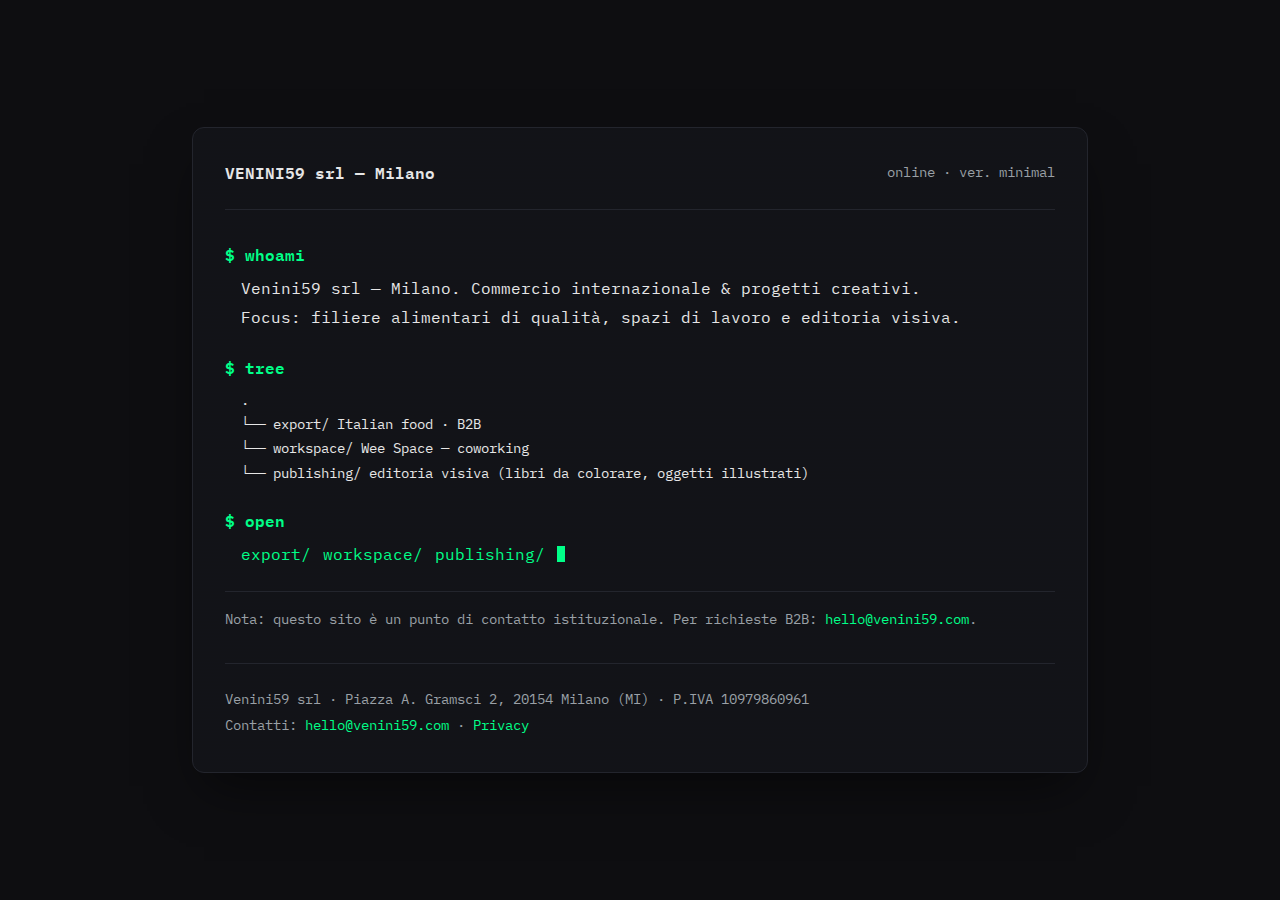
<file: static-export/index.html>
<!doctype html>
<html lang="it">
  <head>
    <meta charset="UTF-8" />
    <meta name="viewport" content="width=device-width, initial-scale=1.0" />
    <title>Venini59 srl — Milano</title>
    <meta name="description" content="Commercio internazionale di prodotti alimentari, spazi di lavoro e editoria visiva. Pagina istituzionale." />
    <meta name="author" content="Venini59 srl" />
    <meta name="theme-color" content="#0E0E11" />

    <meta property="og:title" content="Venini59 srl — Milano" />
    <meta property="og:description" content="Commercio internazionale di prodotti alimentari, spazi di lavoro e editoria visiva." />
    <meta property="og:type" content="website" />

    <meta name="twitter:card" content="summary" />

    <link rel="preconnect" href="https://fonts.googleapis.com">
    <link rel="preconnect" href="https://fonts.gstatic.com" crossorigin>
    <link href="https://fonts.googleapis.com/css2?family=IBM+Plex+Mono:wght@400;500;600&display=swap" rel="stylesheet">

    <style>
      * {
        margin: 0;
        padding: 0;
        box-sizing: border-box;
      }

      body {
        font-family: 'IBM Plex Mono', monospace;
        font-size: 16px;
        line-height: 1.6;
        background-color: #0E0E11;
        color: #E6E6E6;
        min-height: 100vh;
        display: flex;
        align-items: center;
        justify-content: center;
        padding: 1rem;
      }

      .container {
        width: 100%;
        max-width: 56rem;
      }

      .card {
        background-color: #121318;
        border: 1px solid #23252D;
        border-radius: 0.75rem;
        padding: 2rem;
        box-shadow: 0 25px 50px -12px rgba(0, 0, 0, 0.5);
        position: relative;
      }

      /* CRT Effect */
      .card::before {
        content: '';
        position: absolute;
        top: 0;
        left: 0;
        width: 100%;
        height: 100%;
        background: repeating-linear-gradient(
          0deg,
          rgba(0, 0, 0, 0.15) 0px,
          transparent 1px,
          transparent 2px,
          rgba(0, 0, 0, 0.15) 3px
        );
        pointer-events: none;
        z-index: 1;
        opacity: 0.3;
        border-radius: 0.75rem;
      }

      .card-content {
        position: relative;
        z-index: 10;
      }

      header {
        display: flex;
        justify-content: space-between;
        align-items: center;
        margin-bottom: 2rem;
        padding-bottom: 1.5rem;
        border-bottom: 1px solid #23252D;
        flex-wrap: wrap;
        gap: 0.5rem;
      }

      h1 {
        color: #E6E6E6;
        font-weight: 600;
        font-size: 1rem;
      }

      .version {
        color: #9AA0A6;
        font-size: 0.875rem;
      }

      main {
        margin-bottom: 2rem;
      }

      .command-block {
        margin-bottom: 1.5rem;
      }

      .prompt {
        color: #00FF88;
        font-weight: 600;
        margin-bottom: 0.5rem;
      }

      .output {
        padding-left: 1rem;
      }

      .output p {
        margin-bottom: 0.25rem;
      }

      .tree {
        font-family: 'IBM Plex Mono', monospace;
        font-size: 0.875rem;
        padding-left: 1rem;
      }

      .tree div {
        margin-bottom: 0.125rem;
      }

      .links-container {
        padding-left: 1rem;
        display: flex;
        flex-wrap: wrap;
        gap: 0.75rem;
        align-items: center;
      }

      a {
        color: #00FF88;
        text-decoration: none;
        transition: all 0.2s;
      }

      a:hover {
        text-decoration: underline;
        text-decoration-style: dashed;
        text-underline-offset: 4px;
      }

      .cursor {
        display: inline-block;
        width: 0.5rem;
        height: 1rem;
        background-color: #00FF88;
        animation: blink 1s infinite;
      }

      @keyframes blink {
        0%, 50% { opacity: 1; }
        51%, 100% { opacity: 0; }
      }

      .note {
        padding-top: 1rem;
        margin-top: 1.5rem;
        border-top: 1px solid #23252D;
      }

      .note p {
        color: #9AA0A6;
        font-size: 0.875rem;
      }

      footer {
        margin-top: 2rem;
        padding-top: 1.5rem;
        border-top: 1px solid #23252D;
        font-size: 0.875rem;
        color: #9AA0A6;
      }

      footer div {
        margin-bottom: 0.25rem;
      }

      @media (max-width: 768px) {
        .card {
          padding: 1.5rem;
        }

        header {
          flex-direction: column;
          align-items: flex-start;
        }

        h1 {
          margin-bottom: 0.5rem;
        }
      }
    </style>
  </head>

  <body>
    <div class="container">
      <div class="card">
        <div class="card-content">
          <!-- Header -->
          <header>
            <h1>VENINI59 srl — Milano</h1>
            <div class="version">online · ver. minimal</div>
          </header>

          <!-- Main terminal -->
          <main>
            <!-- whoami command -->
            <div class="command-block">
              <div class="prompt">$ whoami</div>
              <div class="output">
                <p>Venini59 srl — Milano. Commercio internazionale & progetti creativi.</p>
                <p>Focus: filiere alimentari di qualità, spazi di lavoro e editoria visiva.</p>
              </div>
            </div>

            <!-- tree command -->
            <div class="command-block">
              <div class="prompt">$ tree</div>
              <div class="tree">
                <div>.</div>
                <div>└── export/ Italian food · B2B</div>
                <div>└── workspace/ Wee Space — coworking</div>
                <div>└── publishing/ editoria visiva (libri da colorare, oggetti illustrati)</div>
              </div>
            </div>

            <!-- open command -->
            <div class="command-block">
              <div class="prompt">$ open</div>
              <div class="links-container">
                <a href="#export">export/</a>
                <a href="https://weespace.venini59.com" target="_blank" rel="noopener noreferrer">workspace/</a>
                <a href="#publishing">publishing/</a>
                <span class="cursor"></span>
              </div>
            </div>

            <!-- Nota -->
            <div class="note">
              <p>
                Nota: questo sito è un punto di contatto istituzionale. Per richieste B2B:
                <a href="mailto:hello@venini59.com">hello@venini59.com</a>.
              </p>
            </div>
          </main>

          <!-- Footer -->
          <footer>
            <div>
              Venini59 srl · Piazza A. Gramsci 2, 20154 Milano (MI) · P.IVA 10979860961
            </div>
            <div>
              Contatti:
              <a href="mailto:hello@venini59.com">hello@venini59.com</a>
              ·
              <a href="privacy.html">Privacy</a>
            </div>
          </footer>
        </div>
      </div>
    </div>
  </body>
</html>
</file>
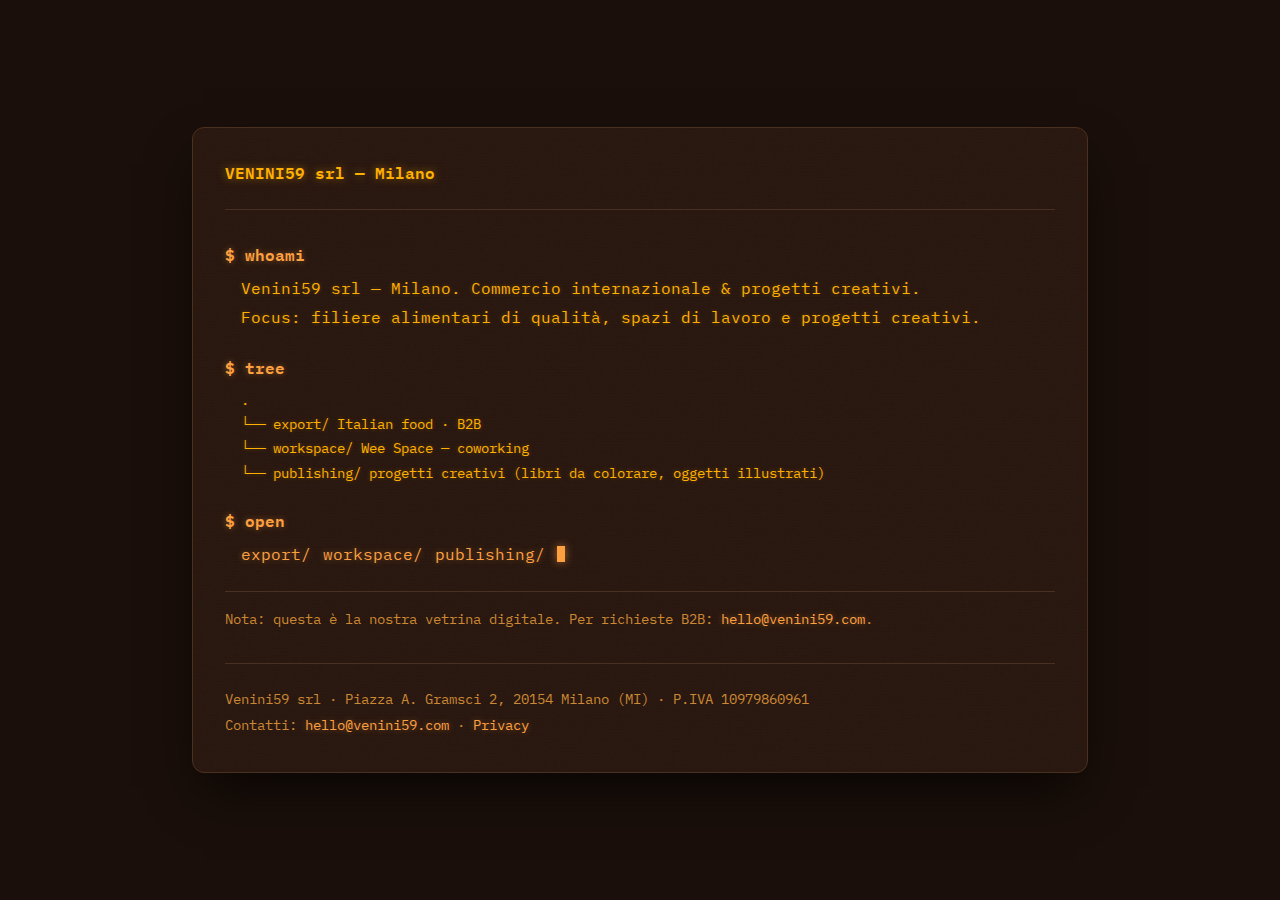
<file: static-export/index-amber.html>
<!doctype html>
<html lang="it">
  <head>
    <meta charset="UTF-8" />
    <meta name="viewport" content="width=device-width, initial-scale=1.0" />
    <title>Venini59 srl — Milano [Amber Terminal]</title>
    <meta name="description" content="Commercio internazionale di prodotti alimentari, spazi di lavoro e progetti creativi." />
    <meta name="author" content="Venini59 srl" />
    <meta name="theme-color" content="#1A0F0A" />

    <meta property="og:title" content="Venini59 srl — Milano" />
    <meta property="og:description" content="Commercio internazionale di prodotti alimentari, spazi di lavoro e progetti creativi." />
    <meta property="og:type" content="website" />

    <meta name="twitter:card" content="summary" />

    <link rel="preconnect" href="https://fonts.googleapis.com">
    <link rel="preconnect" href="https://fonts.gstatic.com" crossorigin>
    <link href="https://fonts.googleapis.com/css2?family=IBM+Plex+Mono:wght@400;500;600&display=swap" rel="stylesheet">

    <style>
      * {
        margin: 0;
        padding: 0;
        box-sizing: border-box;
      }

      body {
        font-family: 'IBM Plex Mono', monospace;
        font-size: 16px;
        line-height: 1.6;
        background-color: #1A0F0A;
        color: #FFB000;
        min-height: 100vh;
        display: flex;
        align-items: center;
        justify-content: center;
        padding: 1rem;
      }

      .container {
        width: 100%;
        max-width: 56rem;
      }

      .card {
        background-color: #2A1810;
        border: 1px solid #4A3020;
        border-radius: 0.75rem;
        padding: 2rem;
        box-shadow: 0 25px 50px -12px rgba(0, 0, 0, 0.7);
        position: relative;
      }

      /* CRT Effect - Enhanced for amber */
      .card::before {
        content: '';
        position: absolute;
        top: 0;
        left: 0;
        width: 100%;
        height: 100%;
        background: repeating-linear-gradient(
          0deg,
          rgba(0, 0, 0, 0.2) 0px,
          transparent 1px,
          transparent 2px,
          rgba(0, 0, 0, 0.2) 3px
        );
        pointer-events: none;
        z-index: 1;
        opacity: 0.4;
        border-radius: 0.75rem;
      }

      /* Subtle grain texture */
      .card::after {
        content: '';
        position: absolute;
        top: 0;
        left: 0;
        width: 100%;
        height: 100%;
        background-image: url("data:image/svg+xml,%3Csvg viewBox='0 0 200 200' xmlns='http://www.w3.org/2000/svg'%3E%3Cfilter id='noise'%3E%3CfeTurbulence type='fractalNoise' baseFrequency='0.9' numOctaves='4' stitchTiles='stitch'/%3E%3C/filter%3E%3Crect width='100%25' height='100%25' filter='url(%23noise)' opacity='0.05'/%3E%3C/svg%3E");
        pointer-events: none;
        z-index: 1;
        opacity: 0.3;
        border-radius: 0.75rem;
      }

      .card-content {
        position: relative;
        z-index: 10;
      }

      header {
        display: flex;
        justify-content: space-between;
        align-items: center;
        margin-bottom: 2rem;
        padding-bottom: 1.5rem;
        border-bottom: 1px solid #4A3020;
        flex-wrap: wrap;
        gap: 0.5rem;
      }

      h1 {
        color: #FFB000;
        font-weight: 600;
        font-size: 1rem;
        text-shadow: 0 0 8px rgba(255, 176, 0, 0.5);
      }

      main {
        margin-bottom: 2rem;
      }

      .command-block {
        margin-bottom: 1.5rem;
      }

      .prompt {
        color: #FFA040;
        font-weight: 600;
        margin-bottom: 0.5rem;
        text-shadow: 0 0 6px rgba(255, 160, 64, 0.4);
      }

      .output {
        padding-left: 1rem;
      }

      .output p {
        margin-bottom: 0.25rem;
        text-shadow: 0 0 4px rgba(255, 176, 0, 0.3);
      }

      .tree {
        font-family: 'IBM Plex Mono', monospace;
        font-size: 0.875rem;
        padding-left: 1rem;
      }

      .tree div {
        margin-bottom: 0.125rem;
        text-shadow: 0 0 4px rgba(255, 176, 0, 0.3);
      }

      .links-container {
        padding-left: 1rem;
        display: flex;
        flex-wrap: wrap;
        gap: 0.75rem;
        align-items: center;
      }

      a {
        color: #FFA040;
        text-decoration: none;
        transition: all 0.2s;
        text-shadow: 0 0 6px rgba(255, 160, 64, 0.4);
      }

      a:hover {
        color: #FFCC77;
        text-decoration: underline;
        text-decoration-style: dashed;
        text-underline-offset: 4px;
        text-shadow: 0 0 12px rgba(255, 204, 119, 0.6);
      }

      .cursor {
        display: inline-block;
        width: 0.5rem;
        height: 1rem;
        background-color: #FFA040;
        animation: blink 1s infinite;
        box-shadow: 0 0 8px rgba(255, 160, 64, 0.6);
      }

      @keyframes blink {
        0%, 50% { opacity: 1; }
        51%, 100% { opacity: 0; }
      }

      .note {
        padding-top: 1rem;
        margin-top: 1.5rem;
        border-top: 1px solid #4A3020;
      }

      .note p {
        color: #CC8833;
        font-size: 0.875rem;
      }

      footer {
        margin-top: 2rem;
        padding-top: 1.5rem;
        border-top: 1px solid #4A3020;
        font-size: 0.875rem;
        color: #CC8833;
      }

      footer div {
        margin-bottom: 0.25rem;
      }

      @media (max-width: 768px) {
        .card {
          padding: 1.5rem;
        }

        header {
          flex-direction: column;
          align-items: flex-start;
        }

        h1 {
          margin-bottom: 0.5rem;
        }
      }
    </style>
  </head>

  <body>
    <div class="container">
      <div class="card">
        <div class="card-content">
          <!-- Header -->
          <header>
            <h1>VENINI59 srl — Milano</h1>
          </header>

          <!-- Main terminal -->
          <main>
            <!-- whoami command -->
            <div class="command-block">
              <div class="prompt">$ whoami</div>
              <div class="output">
                <p>Venini59 srl — Milano. Commercio internazionale & progetti creativi.</p>
                <p>Focus: filiere alimentari di qualità, spazi di lavoro e progetti creativi.</p>
              </div>
            </div>

            <!-- tree command -->
            <div class="command-block">
              <div class="prompt">$ tree</div>
              <div class="tree">
                <div>.</div>
                <div>└── export/ Italian food · B2B</div>
                <div>└── workspace/ Wee Space — coworking</div>
                <div>└── publishing/ progetti creativi (libri da colorare, oggetti illustrati)</div>
              </div>
            </div>

            <!-- open command -->
            <div class="command-block">
              <div class="prompt">$ open</div>
              <div class="links-container">
                <a href="#export">export/</a>
                <a href="https://weespace.venini59.com" target="_blank" rel="noopener noreferrer">workspace/</a>
                <a href="#publishing">publishing/</a>
                <span class="cursor"></span>
              </div>
            </div>

            <!-- Nota -->
            <div class="note">
              <p>
                Nota: questa è la nostra vetrina digitale. Per richieste B2B:
                <a href="mailto:hello@venini59.com">hello@venini59.com</a>.
              </p>
            </div>
          </main>

          <!-- Footer -->
          <footer>
            <div>
              Venini59 srl · Piazza A. Gramsci 2, 20154 Milano (MI) · P.IVA 10979860961
            </div>
            <div>
              Contatti:
              <a href="mailto:hello@venini59.com">hello@venini59.com</a>
              ·
              <a href="privacy.html">Privacy</a>
            </div>
          </footer>
        </div>
      </div>
    </div>
  </body>
</html>
</file>
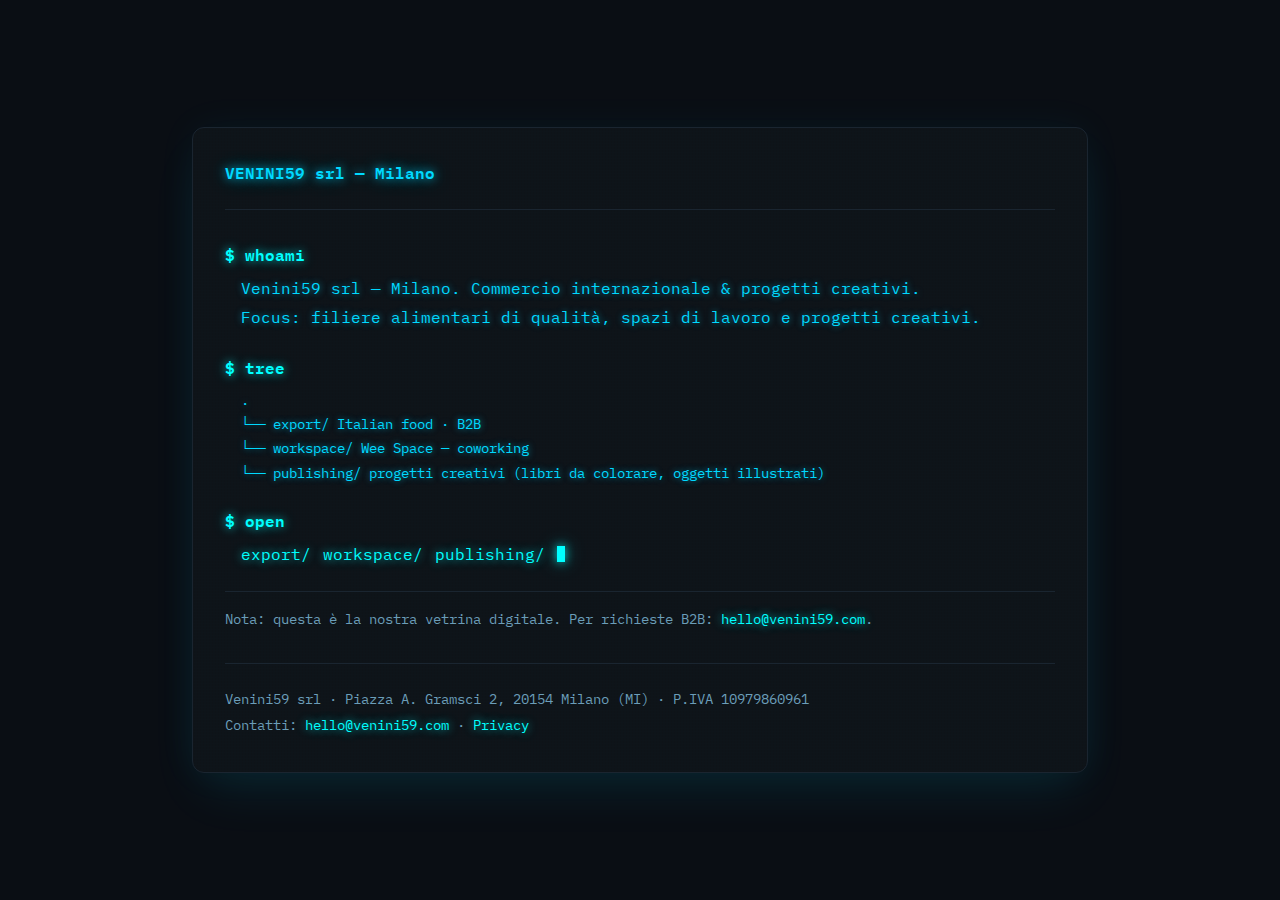
<file: static-export/index-blue.html>
<!doctype html>
<html lang="it">
  <head>
    <meta charset="UTF-8" />
    <meta name="viewport" content="width=device-width, initial-scale=1.0" />
    <title>Venini59 srl — Milano [Phosphor Blue]</title>
    <meta name="description" content="Commercio internazionale di prodotti alimentari, spazi di lavoro e progetti creativi." />
    <meta name="author" content="Venini59 srl" />
    <meta name="theme-color" content="#0A0E14" />

    <meta property="og:title" content="Venini59 srl — Milano" />
    <meta property="og:description" content="Commercio internazionale di prodotti alimentari, spazi di lavoro e progetti creativi." />
    <meta property="og:type" content="website" />

    <meta name="twitter:card" content="summary" />

    <link rel="preconnect" href="https://fonts.googleapis.com">
    <link rel="preconnect" href="https://fonts.gstatic.com" crossorigin>
    <link href="https://fonts.googleapis.com/css2?family=IBM+Plex+Mono:wght@400;500;600&display=swap" rel="stylesheet">

    <style>
      * {
        margin: 0;
        padding: 0;
        box-sizing: border-box;
      }

      body {
        font-family: 'IBM Plex Mono', monospace;
        font-size: 16px;
        line-height: 1.6;
        background-color: #0A0E14;
        color: #00D9FF;
        min-height: 100vh;
        display: flex;
        align-items: center;
        justify-content: center;
        padding: 1rem;
      }

      .container {
        width: 100%;
        max-width: 56rem;
      }

      .card {
        background-color: #0F1419;
        border: 1px solid #1A2530;
        border-radius: 0.75rem;
        padding: 2rem;
        box-shadow: 0 25px 50px -12px rgba(0, 217, 255, 0.1), 0 0 40px rgba(0, 217, 255, 0.05);
        position: relative;
      }

      /* CRT Effect - Enhanced with vertical lines */
      .card::before {
        content: '';
        position: absolute;
        top: 0;
        left: 0;
        width: 100%;
        height: 100%;
        background: 
          repeating-linear-gradient(
            0deg,
            rgba(0, 0, 0, 0.15) 0px,
            transparent 1px,
            transparent 2px,
            rgba(0, 0, 0, 0.15) 3px
          ),
          repeating-linear-gradient(
            90deg,
            rgba(0, 217, 255, 0.03) 0px,
            transparent 1px,
            transparent 2px,
            rgba(0, 217, 255, 0.03) 3px
          );
        pointer-events: none;
        z-index: 1;
        opacity: 0.4;
        border-radius: 0.75rem;
      }

      .card-content {
        position: relative;
        z-index: 10;
      }

      header {
        display: flex;
        justify-content: space-between;
        align-items: center;
        margin-bottom: 2rem;
        padding-bottom: 1.5rem;
        border-bottom: 1px solid #1A2530;
        flex-wrap: wrap;
        gap: 0.5rem;
      }

      h1 {
        color: #00D9FF;
        font-weight: 600;
        font-size: 1rem;
        text-shadow: 
          0 0 10px rgba(0, 217, 255, 0.8),
          0 0 20px rgba(0, 217, 255, 0.4),
          0 0 30px rgba(0, 217, 255, 0.2);
      }

      main {
        margin-bottom: 2rem;
      }

      .command-block {
        margin-bottom: 1.5rem;
      }

      .prompt {
        color: #00FFFF;
        font-weight: 600;
        margin-bottom: 0.5rem;
        text-shadow: 
          0 0 8px rgba(0, 255, 255, 0.6),
          0 0 15px rgba(0, 255, 255, 0.3);
      }

      .output {
        padding-left: 1rem;
      }

      .output p {
        margin-bottom: 0.25rem;
        text-shadow: 
          0 0 6px rgba(0, 217, 255, 0.5),
          0 0 12px rgba(0, 217, 255, 0.2);
      }

      .tree {
        font-family: 'IBM Plex Mono', monospace;
        font-size: 0.875rem;
        padding-left: 1rem;
      }

      .tree div {
        margin-bottom: 0.125rem;
        text-shadow: 
          0 0 6px rgba(0, 217, 255, 0.5),
          0 0 12px rgba(0, 217, 255, 0.2);
      }

      .links-container {
        padding-left: 1rem;
        display: flex;
        flex-wrap: wrap;
        gap: 0.75rem;
        align-items: center;
      }

      a {
        color: #00FFFF;
        text-decoration: none;
        transition: all 0.2s;
        text-shadow: 
          0 0 8px rgba(0, 255, 255, 0.6),
          0 0 15px rgba(0, 255, 255, 0.3);
      }

      a:hover {
        color: #66FFFF;
        text-decoration: underline;
        text-decoration-style: dashed;
        text-underline-offset: 4px;
        text-shadow: 
          0 0 12px rgba(102, 255, 255, 0.8),
          0 0 24px rgba(102, 255, 255, 0.4),
          0 0 36px rgba(102, 255, 255, 0.2);
      }

      .cursor {
        display: inline-block;
        width: 0.5rem;
        height: 1rem;
        background-color: #00FFFF;
        animation: blink 0.8s infinite;
        box-shadow: 
          0 0 10px rgba(0, 255, 255, 0.8),
          0 0 20px rgba(0, 255, 255, 0.4);
      }

      @keyframes blink {
        0%, 50% { opacity: 1; }
        51%, 100% { opacity: 0; }
      }

      .note {
        padding-top: 1rem;
        margin-top: 1.5rem;
        border-top: 1px solid #1A2530;
      }

      .note p {
        color: #6B9DB8;
        font-size: 0.875rem;
      }

      footer {
        margin-top: 2rem;
        padding-top: 1.5rem;
        border-top: 1px solid #1A2530;
        font-size: 0.875rem;
        color: #6B9DB8;
      }

      footer div {
        margin-bottom: 0.25rem;
      }

      @media (max-width: 768px) {
        .card {
          padding: 1.5rem;
        }

        header {
          flex-direction: column;
          align-items: flex-start;
        }

        h1 {
          margin-bottom: 0.5rem;
        }
      }

      /* Reduced motion support */
      @media (prefers-reduced-motion: reduce) {
        .cursor {
          animation: none;
          opacity: 1;
        }
        
        * {
          text-shadow: none !important;
        }
        
        .card::before {
          opacity: 0.2;
        }
      }
    </style>
  </head>

  <body>
    <div class="container">
      <div class="card">
        <div class="card-content">
          <!-- Header -->
          <header>
            <h1>VENINI59 srl — Milano</h1>
          </header>

          <!-- Main terminal -->
          <main>
            <!-- whoami command -->
            <div class="command-block">
              <div class="prompt">$ whoami</div>
              <div class="output">
                <p>Venini59 srl — Milano. Commercio internazionale & progetti creativi.</p>
                <p>Focus: filiere alimentari di qualità, spazi di lavoro e progetti creativi.</p>
              </div>
            </div>

            <!-- tree command -->
            <div class="command-block">
              <div class="prompt">$ tree</div>
              <div class="tree">
                <div>.</div>
                <div>└── export/ Italian food · B2B</div>
                <div>└── workspace/ Wee Space — coworking</div>
                <div>└── publishing/ progetti creativi (libri da colorare, oggetti illustrati)</div>
              </div>
            </div>

            <!-- open command -->
            <div class="command-block">
              <div class="prompt">$ open</div>
              <div class="links-container">
                <a href="#export">export/</a>
                <a href="https://weespace.venini59.com" target="_blank" rel="noopener noreferrer">workspace/</a>
                <a href="#publishing">publishing/</a>
                <span class="cursor"></span>
              </div>
            </div>

            <!-- Nota -->
            <div class="note">
              <p>
                Nota: questa è la nostra vetrina digitale. Per richieste B2B:
                <a href="mailto:hello@venini59.com">hello@venini59.com</a>.
              </p>
            </div>
          </main>

          <!-- Footer -->
          <footer>
            <div>
              Venini59 srl · Piazza A. Gramsci 2, 20154 Milano (MI) · P.IVA 10979860961
            </div>
            <div>
              Contatti:
              <a href="mailto:hello@venini59.com">hello@venini59.com</a>
              ·
              <a href="privacy.html">Privacy</a>
            </div>
          </footer>
        </div>
      </div>
    </div>
  </body>
</html>
</file>
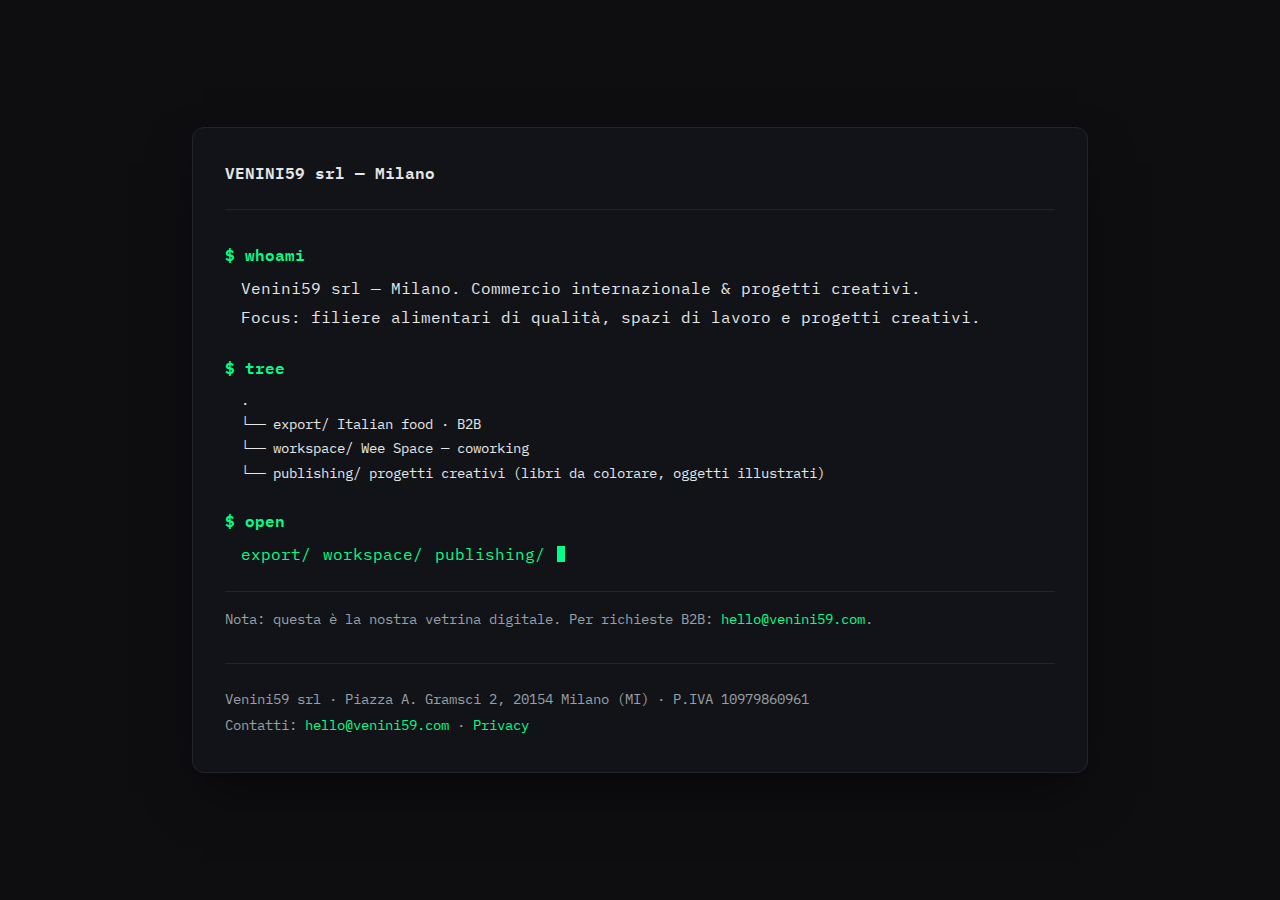
<file: static-export/index-glitch-auto.html>
<!doctype html>
<html lang="it">
  <head>
    <meta charset="UTF-8" />
    <meta name="viewport" content="width=device-width, initial-scale=1.0" />
    <title>Venini59 srl — Milano [Glitch Auto]</title>
    <meta name="description" content="Commercio internazionale di prodotti alimentari, spazi di lavoro e progetti creativi." />
    <meta name="author" content="Venini59 srl" />
    <meta name="theme-color" content="#0E0E11" />

    <link rel="preconnect" href="https://fonts.googleapis.com">
    <link rel="preconnect" href="https://fonts.gstatic.com" crossorigin>
    <link href="https://fonts.googleapis.com/css2?family=IBM+Plex+Mono:wght@400;500;600&display=swap" rel="stylesheet">

    <style>
      * {
        margin: 0;
        padding: 0;
        box-sizing: border-box;
      }

      body {
        font-family: 'IBM Plex Mono', monospace;
        font-size: 16px;
        line-height: 1.6;
        background-color: #0E0E11;
        color: #E6E6E6;
        min-height: 100vh;
        display: flex;
        align-items: center;
        justify-content: center;
        padding: 1rem;
      }

      .container {
        width: 100%;
        max-width: 56rem;
      }

      .card {
        background-color: #121318;
        border: 1px solid #23252D;
        border-radius: 0.75rem;
        padding: 2rem;
        box-shadow: 0 25px 50px -12px rgba(0, 0, 0, 0.5);
        position: relative;
      }

      .card::before {
        content: '';
        position: absolute;
        top: 0;
        left: 0;
        width: 100%;
        height: 100%;
        background: repeating-linear-gradient(
          0deg,
          rgba(0, 0, 0, 0.15) 0px,
          transparent 1px,
          transparent 2px,
          rgba(0, 0, 0, 0.15) 3px
        );
        pointer-events: none;
        z-index: 1;
        opacity: 0.3;
        border-radius: 0.75rem;
      }

      .card-content {
        position: relative;
        z-index: 10;
      }

      header {
        display: flex;
        justify-content: space-between;
        align-items: center;
        margin-bottom: 2rem;
        padding-bottom: 1.5rem;
        border-bottom: 1px solid #23252D;
        flex-wrap: wrap;
        gap: 0.5rem;
      }

      h1 {
        color: #E6E6E6;
        font-weight: 600;
        font-size: 1rem;
        transition: color 0.05s, text-shadow 0.05s;
      }

      main {
        margin-bottom: 2rem;
      }

      .command-block {
        margin-bottom: 1.5rem;
      }

      .prompt {
        color: #00FF88;
        font-weight: 600;
        margin-bottom: 0.5rem;
        transition: color 0.05s, text-shadow 0.05s;
      }

      .output {
        padding-left: 1rem;
      }

      .output p {
        margin-bottom: 0.25rem;
        transition: color 0.05s;
      }

      .tree {
        font-family: 'IBM Plex Mono', monospace;
        font-size: 0.875rem;
        padding-left: 1rem;
      }

      .tree div {
        margin-bottom: 0.125rem;
        transition: color 0.05s;
      }

      .links-container {
        padding-left: 1rem;
        display: flex;
        flex-wrap: wrap;
        gap: 0.75rem;
        align-items: center;
      }

      a {
        color: #00FF88;
        text-decoration: none;
        transition: all 0.2s;
      }

      a:hover {
        text-decoration: underline;
        text-decoration-style: dashed;
        text-underline-offset: 4px;
      }

      .cursor {
        display: inline-block;
        width: 0.5rem;
        height: 1rem;
        background-color: #00FF88;
        animation: blink 1s infinite;
        transition: background-color 0.05s;
      }

      @keyframes blink {
        0%, 50% { opacity: 1; }
        51%, 100% { opacity: 0; }
      }

      .note {
        padding-top: 1rem;
        margin-top: 1.5rem;
        border-top: 1px solid #23252D;
      }

      .note p {
        color: #9AA0A6;
        font-size: 0.875rem;
      }

      footer {
        margin-top: 2rem;
        padding-top: 1.5rem;
        border-top: 1px solid #23252D;
        font-size: 0.875rem;
        color: #9AA0A6;
      }

      footer div {
        margin-bottom: 0.25rem;
      }

      /* Glitch amber colors */
      .glitch-amber {
        color: #FFB000 !important;
        text-shadow: 0 0 8px rgba(255, 176, 0, 0.5) !important;
      }

      .glitch-amber-prompt {
        color: #FFA040 !important;
        text-shadow: 0 0 6px rgba(255, 160, 64, 0.4) !important;
      }

      .glitch-amber-cursor {
        background-color: #FFA040 !important;
      }

      @media (max-width: 768px) {
        .card {
          padding: 1.5rem;
        }

        header {
          flex-direction: column;
          align-items: flex-start;
        }

        h1 {
          margin-bottom: 0.5rem;
        }
      }
    </style>
  </head>

  <body>
    <div class="container">
      <div class="card">
        <div class="card-content">
          <header>
            <h1 class="glitchable">VENINI59 srl — Milano</h1>
          </header>

          <main>
            <div class="command-block">
              <div class="prompt glitchable">$ whoami</div>
              <div class="output">
                <p class="glitchable">Venini59 srl — Milano. Commercio internazionale & progetti creativi.</p>
                <p class="glitchable">Focus: filiere alimentari di qualità, spazi di lavoro e progetti creativi.</p>
              </div>
            </div>

            <div class="command-block">
              <div class="prompt glitchable">$ tree</div>
              <div class="tree">
                <div class="glitchable">.</div>
                <div class="glitchable">└── export/ Italian food · B2B</div>
                <div class="glitchable">└── workspace/ Wee Space — coworking</div>
                <div class="glitchable">└── publishing/ progetti creativi (libri da colorare, oggetti illustrati)</div>
              </div>
            </div>

            <div class="command-block">
              <div class="prompt glitchable">$ open</div>
              <div class="links-container">
                <a href="#export" class="glitchable">export/</a>
                <a href="https://weespace.venini59.com" target="_blank" rel="noopener noreferrer" class="glitchable">workspace/</a>
                <a href="#publishing" class="glitchable">publishing/</a>
                <span class="cursor glitchable-cursor"></span>
              </div>
            </div>

            <div class="note">
              <p>
                Nota: questa è la nostra vetrina digitale. Per richieste B2B:
                <a href="mailto:hello@venini59.com">hello@venini59.com</a>.
              </p>
            </div>
          </main>

          <footer>
            <div>
              Venini59 srl · Piazza A. Gramsci 2, 20154 Milano (MI) · P.IVA 10979860961
            </div>
            <div>
              Contatti:
              <a href="mailto:hello@venini59.com">hello@venini59.com</a>
              ·
              <a href="privacy.html">Privacy</a>
            </div>
          </footer>
        </div>
      </div>
    </div>

    <script>
      // Glitch automatico casuale
      const glitchables = document.querySelectorAll('.glitchable');
      const glitchableCursors = document.querySelectorAll('.glitchable-cursor');
      
      function randomGlitch() {
        // Scegli un elemento casuale
        const element = glitchables[Math.floor(Math.random() * glitchables.length)];
        
        // Determina se è un prompt o altro
        const isPrompt = element.classList.contains('prompt');
        const glitchClass = isPrompt ? 'glitch-amber-prompt' : 'glitch-amber';
        
        // Applica il glitch
        element.classList.add(glitchClass);
        
        // Rimuovi dopo 50-150ms (molto veloce)
        const duration = 50 + Math.random() * 100;
        setTimeout(() => {
          element.classList.remove(glitchClass);
        }, duration);
      }

      function randomCursorGlitch() {
        glitchableCursors.forEach(cursor => {
          cursor.classList.add('glitch-amber-cursor');
          const duration = 50 + Math.random() * 100;
          setTimeout(() => {
            cursor.classList.remove('glitch-amber-cursor');
          }, duration);
        });
      }

      // Glitch casuale ogni 2-5 secondi
      function scheduleNextGlitch() {
        const delay = 2000 + Math.random() * 3000;
        setTimeout(() => {
          if (Math.random() > 0.3) {
            randomGlitch();
          } else {
            randomCursorGlitch();
          }
          scheduleNextGlitch();
        }, delay);
      }

      scheduleNextGlitch();
    </script>
  </body>
</html>
</file>
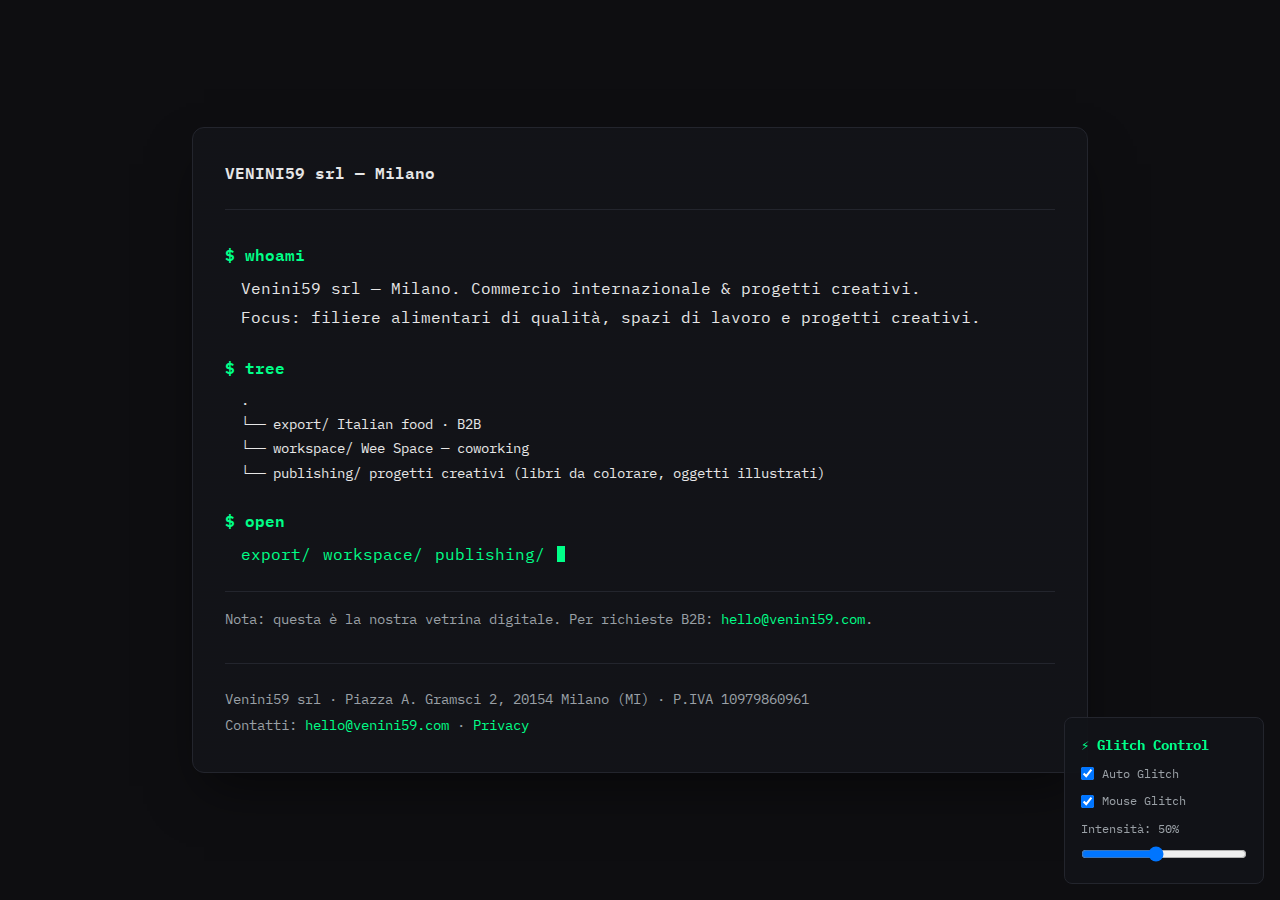
<file: static-export/index-glitch-combo.html>
<!doctype html>
<html lang="it">
  <head>
    <meta charset="UTF-8" />
    <meta name="viewport" content="width=device-width, initial-scale=1.0" />
    <title>Venini59 srl — Milano [Glitch Combo]</title>
    <meta name="description" content="Commercio internazionale di prodotti alimentari, spazi di lavoro e progetti creativi." />
    <meta name="author" content="Venini59 srl" />
    <meta name="theme-color" content="#0E0E11" />

    <link rel="preconnect" href="https://fonts.googleapis.com">
    <link rel="preconnect" href="https://fonts.gstatic.com" crossorigin>
    <link href="https://fonts.googleapis.com/css2?family=IBM+Plex+Mono:wght@400;500;600&display=swap" rel="stylesheet">

    <style>
      * {
        margin: 0;
        padding: 0;
        box-sizing: border-box;
      }

      body {
        font-family: 'IBM Plex Mono', monospace;
        font-size: 16px;
        line-height: 1.6;
        background-color: #0E0E11;
        color: #E6E6E6;
        min-height: 100vh;
        display: flex;
        align-items: center;
        justify-content: center;
        padding: 1rem;
      }

      .container {
        width: 100%;
        max-width: 56rem;
      }

      .card {
        background-color: #121318;
        border: 1px solid #23252D;
        border-radius: 0.75rem;
        padding: 2rem;
        box-shadow: 0 25px 50px -12px rgba(0, 0, 0, 0.5);
        position: relative;
      }

      .card::before {
        content: '';
        position: absolute;
        top: 0;
        left: 0;
        width: 100%;
        height: 100%;
        background: repeating-linear-gradient(
          0deg,
          rgba(0, 0, 0, 0.15) 0px,
          transparent 1px,
          transparent 2px,
          rgba(0, 0, 0, 0.15) 3px
        );
        pointer-events: none;
        z-index: 1;
        opacity: 0.3;
        border-radius: 0.75rem;
      }

      .card-content {
        position: relative;
        z-index: 10;
      }

      header {
        display: flex;
        justify-content: space-between;
        align-items: center;
        margin-bottom: 2rem;
        padding-bottom: 1.5rem;
        border-bottom: 1px solid #23252D;
        flex-wrap: wrap;
        gap: 0.5rem;
      }

      h1 {
        color: #E6E6E6;
        font-weight: 600;
        font-size: 1rem;
        transition: color 0.05s, text-shadow 0.05s;
      }

      main {
        margin-bottom: 2rem;
      }

      .command-block {
        margin-bottom: 1.5rem;
      }

      .prompt {
        color: #00FF88;
        font-weight: 600;
        margin-bottom: 0.5rem;
        transition: color 0.05s, text-shadow 0.05s;
      }

      .output {
        padding-left: 1rem;
      }

      .output p {
        margin-bottom: 0.25rem;
        transition: color 0.05s;
      }

      .tree {
        font-family: 'IBM Plex Mono', monospace;
        font-size: 0.875rem;
        padding-left: 1rem;
      }

      .tree div {
        margin-bottom: 0.125rem;
        transition: color 0.05s;
      }

      .links-container {
        padding-left: 1rem;
        display: flex;
        flex-wrap: wrap;
        gap: 0.75rem;
        align-items: center;
      }

      a {
        color: #00FF88;
        text-decoration: none;
        transition: all 0.2s;
      }

      a:hover {
        text-decoration: underline;
        text-decoration-style: dashed;
        text-underline-offset: 4px;
      }

      .cursor {
        display: inline-block;
        width: 0.5rem;
        height: 1rem;
        background-color: #00FF88;
        animation: blink 1s infinite;
        transition: background-color 0.05s;
      }

      @keyframes blink {
        0%, 50% { opacity: 1; }
        51%, 100% { opacity: 0; }
      }

      .note {
        padding-top: 1rem;
        margin-top: 1.5rem;
        border-top: 1px solid #23252D;
      }

      .note p {
        color: #9AA0A6;
        font-size: 0.875rem;
      }

      footer {
        margin-top: 2rem;
        padding-top: 1.5rem;
        border-top: 1px solid #23252D;
        font-size: 0.875rem;
        color: #9AA0A6;
      }

      footer div {
        margin-bottom: 0.25rem;
      }

      /* Glitch amber colors */
      .glitch-amber {
        color: #FFB000 !important;
        text-shadow: 0 0 8px rgba(255, 176, 0, 0.5) !important;
      }

      .glitch-amber-prompt {
        color: #FFA040 !important;
        text-shadow: 0 0 6px rgba(255, 160, 64, 0.4) !important;
      }

      .glitch-amber-cursor {
        background-color: #FFA040 !important;
      }

      /* Control panel */
      .glitch-control {
        position: fixed;
        bottom: 1rem;
        right: 1rem;
        background: rgba(18, 19, 24, 0.95);
        border: 1px solid #23252D;
        border-radius: 0.5rem;
        padding: 1rem;
        font-family: 'IBM Plex Mono', monospace;
        font-size: 0.75rem;
        color: #9AA0A6;
        z-index: 1000;
        min-width: 200px;
      }

      .glitch-control h3 {
        color: #00FF88;
        font-size: 0.875rem;
        margin-bottom: 0.5rem;
      }

      .glitch-control label {
        display: flex;
        align-items: center;
        margin-bottom: 0.5rem;
        cursor: pointer;
      }

      .glitch-control input[type="checkbox"] {
        margin-right: 0.5rem;
      }

      .glitch-control input[type="range"] {
        width: 100%;
        margin-top: 0.25rem;
      }

      @media (max-width: 768px) {
        .card {
          padding: 1.5rem;
        }

        header {
          flex-direction: column;
          align-items: flex-start;
        }

        h1 {
          margin-bottom: 0.5rem;
        }

        .glitch-control {
          bottom: 0.5rem;
          right: 0.5rem;
          padding: 0.75rem;
          min-width: 160px;
        }
      }
    </style>
  </head>

  <body>
    <div class="container">
      <div class="card">
        <div class="card-content">
          <header>
            <h1 class="glitchable">VENINI59 srl — Milano</h1>
          </header>

          <main>
            <div class="command-block">
              <div class="prompt glitchable">$ whoami</div>
              <div class="output">
                <p class="glitchable">Venini59 srl — Milano. Commercio internazionale & progetti creativi.</p>
                <p class="glitchable">Focus: filiere alimentari di qualità, spazi di lavoro e progetti creativi.</p>
              </div>
            </div>

            <div class="command-block">
              <div class="prompt glitchable">$ tree</div>
              <div class="tree">
                <div class="glitchable">.</div>
                <div class="glitchable">└── export/ Italian food · B2B</div>
                <div class="glitchable">└── workspace/ Wee Space — coworking</div>
                <div class="glitchable">└── publishing/ progetti creativi (libri da colorare, oggetti illustrati)</div>
              </div>
            </div>

            <div class="command-block">
              <div class="prompt glitchable">$ open</div>
              <div class="links-container">
                <a href="#export" class="glitchable">export/</a>
                <a href="https://weespace.venini59.com" target="_blank" rel="noopener noreferrer" class="glitchable">workspace/</a>
                <a href="#publishing" class="glitchable">publishing/</a>
                <span class="cursor glitchable-cursor"></span>
              </div>
            </div>

            <div class="note">
              <p>
                Nota: questa è la nostra vetrina digitale. Per richieste B2B:
                <a href="mailto:hello@venini59.com">hello@venini59.com</a>.
              </p>
            </div>
          </main>

          <footer>
            <div>
              Venini59 srl · Piazza A. Gramsci 2, 20154 Milano (MI) · P.IVA 10979860961
            </div>
            <div>
              Contatti:
              <a href="mailto:hello@venini59.com">hello@venini59.com</a>
              ·
              <a href="privacy.html">Privacy</a>
            </div>
          </footer>
        </div>
      </div>
    </div>

    <!-- Pannello di controllo -->
    <div class="glitch-control">
      <h3>⚡ Glitch Control</h3>
      <label>
        <input type="checkbox" id="autoGlitch" checked>
        Auto Glitch
      </label>
      <label>
        <input type="checkbox" id="mouseGlitch" checked>
        Mouse Glitch
      </label>
      <div style="margin-top: 0.5rem;">
        <label for="intensity" style="display: block; margin-bottom: 0.25rem;">
          Intensità: <span id="intensityValue">50</span>%
        </label>
        <input type="range" id="intensity" min="10" max="100" value="50">
      </div>
    </div>

    <script>
      const glitchables = document.querySelectorAll('.glitchable');
      const glitchableCursors = document.querySelectorAll('.glitchable-cursor');
      
      // Controlli
      const autoGlitchToggle = document.getElementById('autoGlitch');
      const mouseGlitchToggle = document.getElementById('mouseGlitch');
      const intensitySlider = document.getElementById('intensity');
      const intensityValue = document.getElementById('intensityValue');
      
      let intensity = 50;
      let mouseX = 0;
      let mouseY = 0;
      let lastGlitchTime = 0;
      
      intensitySlider.addEventListener('input', (e) => {
        intensity = parseInt(e.target.value);
        intensityValue.textContent = intensity;
      });

      // Funzione glitch automatico
      function randomGlitch() {
        if (!autoGlitchToggle.checked) return;
        
        const element = glitchables[Math.floor(Math.random() * glitchables.length)];
        const isPrompt = element.classList.contains('prompt');
        const glitchClass = isPrompt ? 'glitch-amber-prompt' : 'glitch-amber';
        
        element.classList.add(glitchClass);
        
        const duration = 30 + Math.random() * (100 * intensity / 50);
        setTimeout(() => {
          element.classList.remove(glitchClass);
        }, duration);
      }

      function randomCursorGlitch() {
        if (!autoGlitchToggle.checked) return;
        
        glitchableCursors.forEach(cursor => {
          cursor.classList.add('glitch-amber-cursor');
          const duration = 30 + Math.random() * (100 * intensity / 50);
          setTimeout(() => {
            cursor.classList.remove('glitch-amber-cursor');
          }, duration);
        });
      }

      // Scheduler per glitch automatico
      function scheduleNextGlitch() {
        const baseDelay = 3000 - (intensity * 20); // Più intensità = più frequente
        const delay = baseDelay + Math.random() * 2000;
        setTimeout(() => {
          if (autoGlitchToggle.checked) {
            if (Math.random() > 0.3) {
              randomGlitch();
            } else {
              randomCursorGlitch();
            }
          }
          scheduleNextGlitch();
        }, delay);
      }

      scheduleNextGlitch();

      // Glitch con mouse
      document.addEventListener('mousemove', (e) => {
        if (!mouseGlitchToggle.checked) return;
        
        mouseX = e.clientX;
        mouseY = e.clientY;
        
        const now = Date.now();
        const cooldown = 150 - intensity;
        if (now - lastGlitchTime < cooldown) return;
        lastGlitchTime = now;
        
        glitchables.forEach(element => {
          const rect = element.getBoundingClientRect();
          const elementCenterX = rect.left + rect.width / 2;
          const elementCenterY = rect.top + rect.height / 2;
          
          const distance = Math.sqrt(
            Math.pow(mouseX - elementCenterX, 2) + 
            Math.pow(mouseY - elementCenterY, 2)
          );
          
          const maxDistance = 100 + (intensity * 1.5);
          const probability = 0.5 + (intensity / 100);
          
          if (distance < maxDistance && Math.random() > probability) {
            const isPrompt = element.classList.contains('prompt');
            const glitchClass = isPrompt ? 'glitch-amber-prompt' : 'glitch-amber';
            
            element.classList.add(glitchClass);
            
            const duration = 40 + Math.random() * (80 * intensity / 50);
            setTimeout(() => {
              element.classList.remove(glitchClass);
            }, duration);
          }
        });
        
        glitchableCursors.forEach(cursor => {
          const rect = cursor.getBoundingClientRect();
          const cursorCenterX = rect.left + rect.width / 2;
          const cursorCenterY = rect.top + rect.height / 2;
          
          const distance = Math.sqrt(
            Math.pow(mouseX - cursorCenterX, 2) + 
            Math.pow(mouseY - cursorCenterY, 2)
          );
          
          const maxDistance = 100 + (intensity * 1.5);
          
          if (distance < maxDistance && Math.random() > 0.7) {
            cursor.classList.add('glitch-amber-cursor');
            setTimeout(() => {
              cursor.classList.remove('glitch-amber-cursor');
            }, 60 + (intensity / 2));
          }
        });
      });
    </script>
  </body>
</html>
</file>
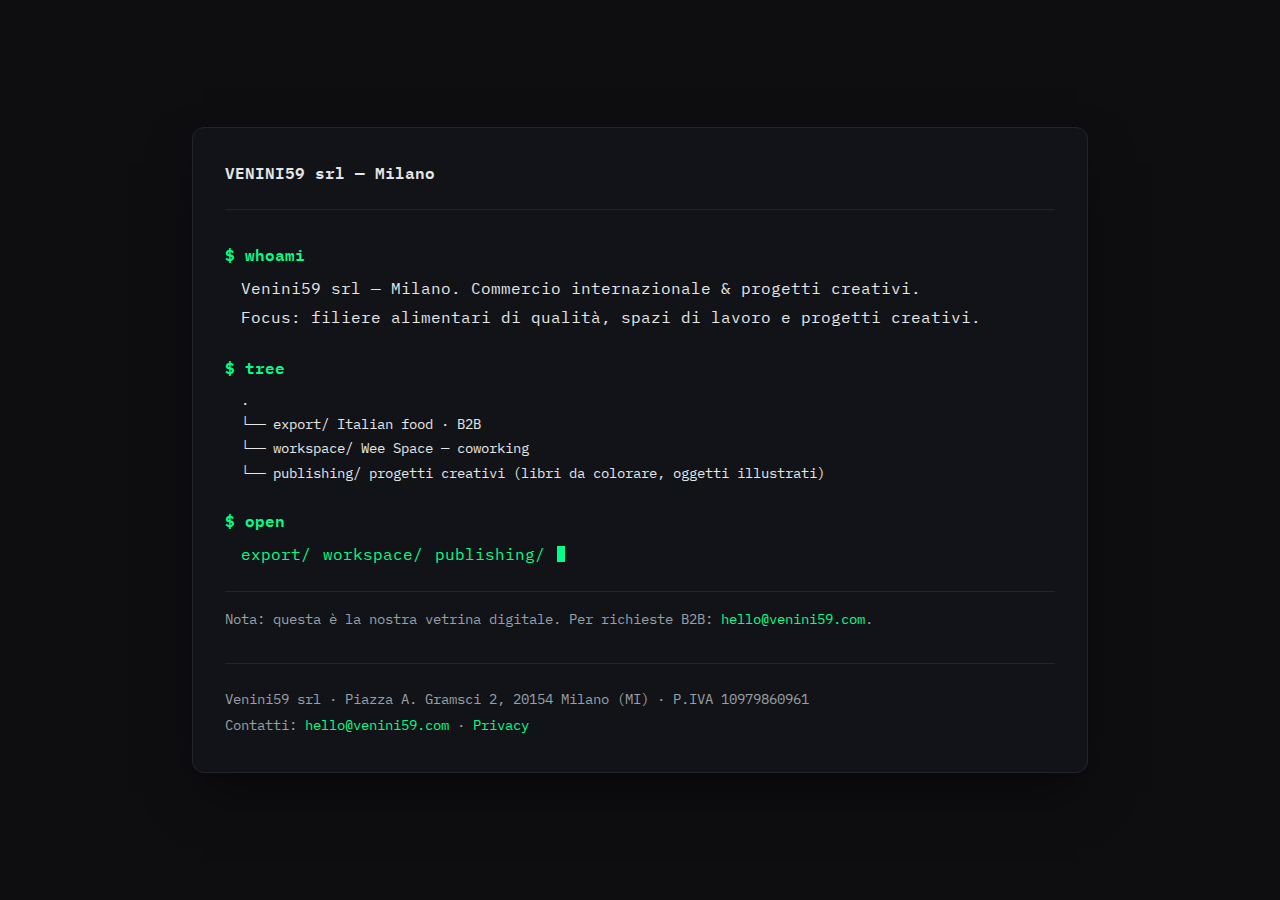
<file: static-export/index-glitch-mouse.html>
<!doctype html>
<html lang="it">
  <head>
    <meta charset="UTF-8" />
    <meta name="viewport" content="width=device-width, initial-scale=1.0" />
    <title>Venini59 srl — Milano [Glitch Mouse]</title>
    <meta name="description" content="Commercio internazionale di prodotti alimentari, spazi di lavoro e progetti creativi." />
    <meta name="author" content="Venini59 srl" />
    <meta name="theme-color" content="#0E0E11" />

    <link rel="preconnect" href="https://fonts.googleapis.com">
    <link rel="preconnect" href="https://fonts.gstatic.com" crossorigin>
    <link href="https://fonts.googleapis.com/css2?family=IBM+Plex+Mono:wght@400;500;600&display=swap" rel="stylesheet">

    <style>
      * {
        margin: 0;
        padding: 0;
        box-sizing: border-box;
      }

      body {
        font-family: 'IBM Plex Mono', monospace;
        font-size: 16px;
        line-height: 1.6;
        background-color: #0E0E11;
        color: #E6E6E6;
        min-height: 100vh;
        display: flex;
        align-items: center;
        justify-content: center;
        padding: 1rem;
      }

      .container {
        width: 100%;
        max-width: 56rem;
      }

      .card {
        background-color: #121318;
        border: 1px solid #23252D;
        border-radius: 0.75rem;
        padding: 2rem;
        box-shadow: 0 25px 50px -12px rgba(0, 0, 0, 0.5);
        position: relative;
      }

      .card::before {
        content: '';
        position: absolute;
        top: 0;
        left: 0;
        width: 100%;
        height: 100%;
        background: repeating-linear-gradient(
          0deg,
          rgba(0, 0, 0, 0.15) 0px,
          transparent 1px,
          transparent 2px,
          rgba(0, 0, 0, 0.15) 3px
        );
        pointer-events: none;
        z-index: 1;
        opacity: 0.3;
        border-radius: 0.75rem;
      }

      .card-content {
        position: relative;
        z-index: 10;
      }

      header {
        display: flex;
        justify-content: space-between;
        align-items: center;
        margin-bottom: 2rem;
        padding-bottom: 1.5rem;
        border-bottom: 1px solid #23252D;
        flex-wrap: wrap;
        gap: 0.5rem;
      }

      h1 {
        color: #E6E6E6;
        font-weight: 600;
        font-size: 1rem;
        transition: color 0.05s, text-shadow 0.05s;
      }

      main {
        margin-bottom: 2rem;
      }

      .command-block {
        margin-bottom: 1.5rem;
      }

      .prompt {
        color: #00FF88;
        font-weight: 600;
        margin-bottom: 0.5rem;
        transition: color 0.05s, text-shadow 0.05s;
      }

      .output {
        padding-left: 1rem;
      }

      .output p {
        margin-bottom: 0.25rem;
        transition: color 0.05s;
      }

      .tree {
        font-family: 'IBM Plex Mono', monospace;
        font-size: 0.875rem;
        padding-left: 1rem;
      }

      .tree div {
        margin-bottom: 0.125rem;
        transition: color 0.05s;
      }

      .links-container {
        padding-left: 1rem;
        display: flex;
        flex-wrap: wrap;
        gap: 0.75rem;
        align-items: center;
      }

      a {
        color: #00FF88;
        text-decoration: none;
        transition: all 0.2s;
      }

      a:hover {
        text-decoration: underline;
        text-decoration-style: dashed;
        text-underline-offset: 4px;
      }

      .cursor {
        display: inline-block;
        width: 0.5rem;
        height: 1rem;
        background-color: #00FF88;
        animation: blink 1s infinite;
        transition: background-color 0.05s;
      }

      @keyframes blink {
        0%, 50% { opacity: 1; }
        51%, 100% { opacity: 0; }
      }

      .note {
        padding-top: 1rem;
        margin-top: 1.5rem;
        border-top: 1px solid #23252D;
      }

      .note p {
        color: #9AA0A6;
        font-size: 0.875rem;
      }

      footer {
        margin-top: 2rem;
        padding-top: 1.5rem;
        border-top: 1px solid #23252D;
        font-size: 0.875rem;
        color: #9AA0A6;
      }

      footer div {
        margin-bottom: 0.25rem;
      }

      /* Glitch amber colors */
      .glitch-amber {
        color: #FFB000 !important;
        text-shadow: 0 0 8px rgba(255, 176, 0, 0.5) !important;
      }

      .glitch-amber-prompt {
        color: #FFA040 !important;
        text-shadow: 0 0 6px rgba(255, 160, 64, 0.4) !important;
      }

      .glitch-amber-cursor {
        background-color: #FFA040 !important;
      }

      @media (max-width: 768px) {
        .card {
          padding: 1.5rem;
        }

        header {
          flex-direction: column;
          align-items: flex-start;
        }

        h1 {
          margin-bottom: 0.5rem;
        }
      }
    </style>
  </head>

  <body>
    <div class="container">
      <div class="card">
        <div class="card-content">
          <header>
            <h1 class="glitchable">VENINI59 srl — Milano</h1>
          </header>

          <main>
            <div class="command-block">
              <div class="prompt glitchable">$ whoami</div>
              <div class="output">
                <p class="glitchable">Venini59 srl — Milano. Commercio internazionale & progetti creativi.</p>
                <p class="glitchable">Focus: filiere alimentari di qualità, spazi di lavoro e progetti creativi.</p>
              </div>
            </div>

            <div class="command-block">
              <div class="prompt glitchable">$ tree</div>
              <div class="tree">
                <div class="glitchable">.</div>
                <div class="glitchable">└── export/ Italian food · B2B</div>
                <div class="glitchable">└── workspace/ Wee Space — coworking</div>
                <div class="glitchable">└── publishing/ progetti creativi (libri da colorare, oggetti illustrati)</div>
              </div>
            </div>

            <div class="command-block">
              <div class="prompt glitchable">$ open</div>
              <div class="links-container">
                <a href="#export" class="glitchable">export/</a>
                <a href="https://weespace.venini59.com" target="_blank" rel="noopener noreferrer" class="glitchable">workspace/</a>
                <a href="#publishing" class="glitchable">publishing/</a>
                <span class="cursor glitchable-cursor"></span>
              </div>
            </div>

            <div class="note">
              <p>
                Nota: questa è la nostra vetrina digitale. Per richieste B2B:
                <a href="mailto:hello@venini59.com">hello@venini59.com</a>.
              </p>
            </div>
          </main>

          <footer>
            <div>
              Venini59 srl · Piazza A. Gramsci 2, 20154 Milano (MI) · P.IVA 10979860961
            </div>
            <div>
              Contatti:
              <a href="mailto:hello@venini59.com">hello@venini59.com</a>
              ·
              <a href="privacy.html">Privacy</a>
            </div>
          </footer>
        </div>
      </div>
    </div>

    <script>
      // Glitch che segue il mouse
      const glitchables = document.querySelectorAll('.glitchable');
      const glitchableCursors = document.querySelectorAll('.glitchable-cursor');
      
      let mouseX = 0;
      let mouseY = 0;
      let lastGlitchTime = 0;
      const glitchCooldown = 100; // ms tra un glitch e l'altro

      document.addEventListener('mousemove', (e) => {
        mouseX = e.clientX;
        mouseY = e.clientY;
        
        const now = Date.now();
        if (now - lastGlitchTime < glitchCooldown) return;
        lastGlitchTime = now;
        
        // Trova gli elementi vicini al mouse
        glitchables.forEach(element => {
          const rect = element.getBoundingClientRect();
          const elementCenterX = rect.left + rect.width / 2;
          const elementCenterY = rect.top + rect.height / 2;
          
          // Calcola distanza dal mouse
          const distance = Math.sqrt(
            Math.pow(mouseX - elementCenterX, 2) + 
            Math.pow(mouseY - elementCenterY, 2)
          );
          
          // Se il mouse è vicino (entro 150px), applica glitch con probabilità
          if (distance < 150 && Math.random() > 0.7) {
            const isPrompt = element.classList.contains('prompt');
            const glitchClass = isPrompt ? 'glitch-amber-prompt' : 'glitch-amber';
            
            element.classList.add(glitchClass);
            
            // Rimuovi dopo 50-100ms
            const duration = 50 + Math.random() * 50;
            setTimeout(() => {
              element.classList.remove(glitchClass);
            }, duration);
          }
        });
        
        // Glitch cursor se mouse vicino
        glitchableCursors.forEach(cursor => {
          const rect = cursor.getBoundingClientRect();
          const cursorCenterX = rect.left + rect.width / 2;
          const cursorCenterY = rect.top + rect.height / 2;
          
          const distance = Math.sqrt(
            Math.pow(mouseX - cursorCenterX, 2) + 
            Math.pow(mouseY - cursorCenterY, 2)
          );
          
          if (distance < 150 && Math.random() > 0.8) {
            cursor.classList.add('glitch-amber-cursor');
            setTimeout(() => {
              cursor.classList.remove('glitch-amber-cursor');
            }, 80);
          }
        });
      });
    </script>
  </body>
</html>
</file>
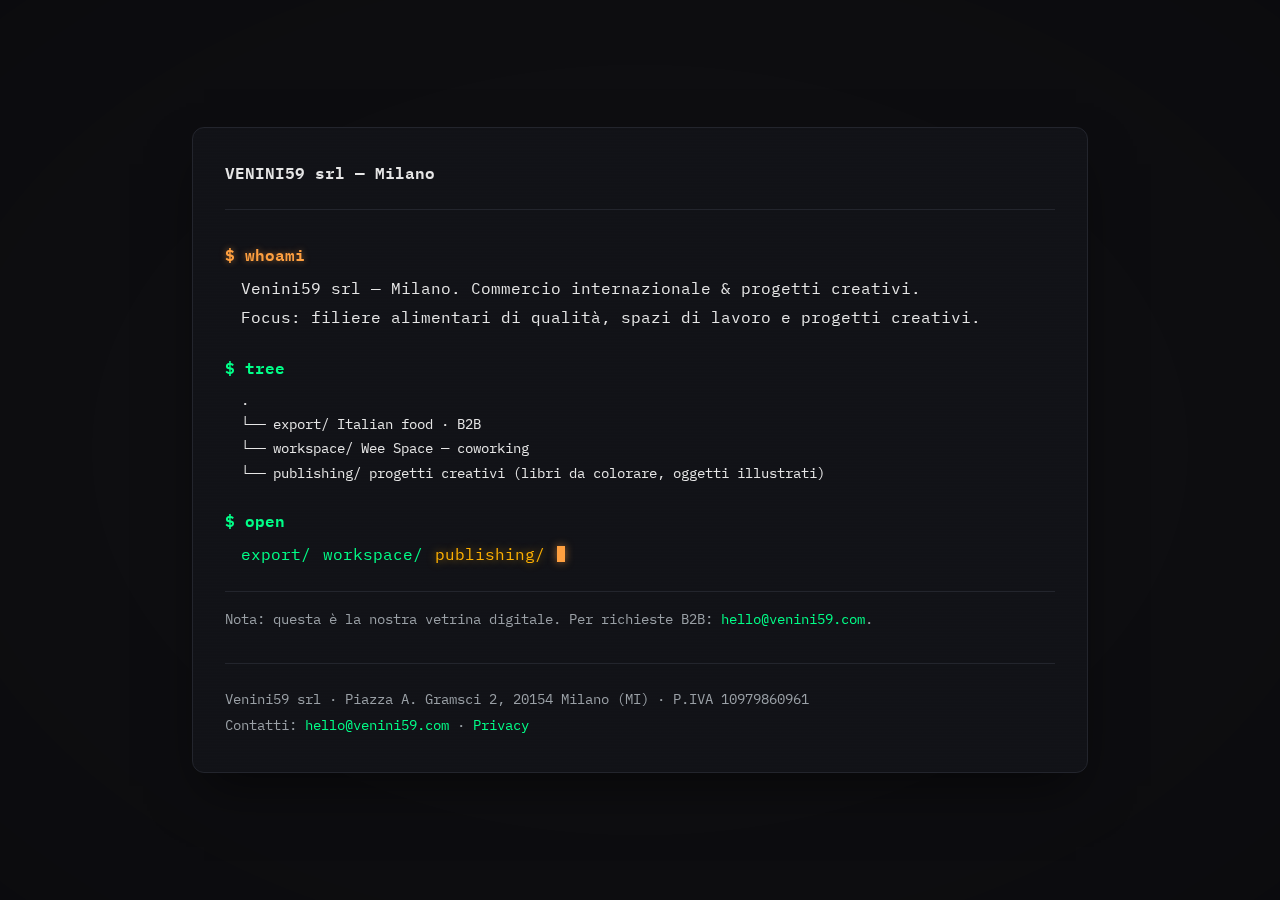
<file: static-export/index-glitch-stylized.html>
<!doctype html>
<html lang="it">
  <head>
    <meta charset="UTF-8" />
    <meta name="viewport" content="width=device-width, initial-scale=1.0" />
    <title>Venini59 srl — Milano</title>
    <meta name="description" content="Commercio internazionale di prodotti alimentari, spazi di lavoro e progetti creativi." />
    <meta name="author" content="Venini59 srl" />
    <meta name="theme-color" content="#0E0E11" />

    <link rel="preconnect" href="https://fonts.googleapis.com">
    <link rel="preconnect" href="https://fonts.gstatic.com" crossorigin>
    <link href="https://fonts.googleapis.com/css2?family=IBM+Plex+Mono:wght@400;500;600&display=swap" rel="stylesheet">

    <style>
      * {
        margin: 0;
        padding: 0;
        box-sizing: border-box;
      }

      body {
        font-family: 'IBM Plex Mono', monospace;
        font-size: 16px;
        line-height: 1.6;
        background-color: #0E0E11;
        color: #E6E6E6;
        min-height: 100vh;
        display: flex;
        align-items: center;
        justify-content: center;
        padding: 1rem;
        position: relative;
        overflow-x: hidden;
      }

      .container {
        width: 100%;
        max-width: 56rem;
        position: relative;
        z-index: 10;
      }

      .card {
        background-color: #121318;
        border: 1px solid #23252D;
        border-radius: 0.75rem;
        padding: 2rem;
        box-shadow: 0 25px 50px -12px rgba(0, 0, 0, 0.5);
        position: relative;
        transition: transform 0.05s;
      }

      /* CRT Scanlines - più evidenti */
      .card::before {
        content: '';
        position: absolute;
        top: 0;
        left: 0;
        width: 100%;
        height: 100%;
        background: repeating-linear-gradient(
          0deg,
          rgba(0, 0, 0, 0.2) 0px,
          transparent 1px,
          transparent 2px,
          rgba(0, 0, 0, 0.2) 3px
        );
        pointer-events: none;
        z-index: 1;
        opacity: 0.4;
        border-radius: 0.75rem;
        animation: scanline-drift 8s linear infinite;
      }

      @keyframes scanline-drift {
        0% { transform: translateY(0); }
        100% { transform: translateY(3px); }
      }

      /* Barre CRT orizzontali animate */
      .crt-bar {
        position: fixed;
        left: 0;
        width: 100%;
        height: 3px;
        background: linear-gradient(
          to bottom,
          transparent,
          rgba(0, 255, 136, 0.3),
          transparent
        );
        pointer-events: none;
        z-index: 9999;
        opacity: 0;
        box-shadow: 0 0 10px rgba(0, 255, 136, 0.5);
      }

      .crt-bar.active {
        animation: crt-bar-sweep 1.5s ease-out;
      }

      @keyframes crt-bar-sweep {
        0% {
          top: 0;
          opacity: 0.8;
        }
        100% {
          top: 100%;
          opacity: 0;
        }
      }

      /* Glitch barre orizzontali statiche */
      .glitch-bars {
        position: absolute;
        top: 0;
        left: 0;
        width: 100%;
        height: 100%;
        pointer-events: none;
        z-index: 100;
        opacity: 0;
        border-radius: 0.75rem;
        overflow: hidden;
      }

      .glitch-bars.active {
        opacity: 1;
      }

      .glitch-bar-segment {
        position: absolute;
        left: 0;
        width: 100%;
        height: 2px;
        background: rgba(255, 176, 0, 0.6);
        box-shadow: 0 0 8px rgba(255, 176, 0, 0.8);
      }

      .card-content {
        position: relative;
        z-index: 10;
      }

      header {
        display: flex;
        justify-content: space-between;
        align-items: center;
        margin-bottom: 2rem;
        padding-bottom: 1.5rem;
        border-bottom: 1px solid #23252D;
        flex-wrap: wrap;
        gap: 0.5rem;
      }

      h1 {
        color: #E6E6E6;
        font-weight: 600;
        font-size: 1rem;
        transition: all 0.05s;
      }

      main {
        margin-bottom: 2rem;
      }

      .command-block {
        margin-bottom: 1.5rem;
      }

      .prompt {
        color: #00FF88;
        font-weight: 600;
        margin-bottom: 0.5rem;
        transition: all 0.05s;
      }

      .output {
        padding-left: 1rem;
      }

      .output p {
        margin-bottom: 0.25rem;
        transition: all 0.05s;
      }

      .tree {
        font-family: 'IBM Plex Mono', monospace;
        font-size: 0.875rem;
        padding-left: 1rem;
      }

      .tree div {
        margin-bottom: 0.125rem;
        transition: all 0.05s;
      }

      .links-container {
        padding-left: 1rem;
        display: flex;
        flex-wrap: wrap;
        gap: 0.75rem;
        align-items: center;
      }

      a {
        color: #00FF88;
        text-decoration: none;
        transition: all 0.2s;
      }

      a:hover {
        text-decoration: underline;
        text-decoration-style: dashed;
        text-underline-offset: 4px;
      }

      .cursor {
        display: inline-block;
        width: 0.5rem;
        height: 1rem;
        background-color: #00FF88;
        animation: blink 1s infinite;
        transition: all 0.05s;
      }

      @keyframes blink {
        0%, 50% { opacity: 1; }
        51%, 100% { opacity: 0; }
      }

      .note {
        padding-top: 1rem;
        margin-top: 1.5rem;
        border-top: 1px solid #23252D;
      }

      .note p {
        color: #9AA0A6;
        font-size: 0.875rem;
      }

      footer {
        margin-top: 2rem;
        padding-top: 1.5rem;
        border-top: 1px solid #23252D;
        font-size: 0.875rem;
        color: #9AA0A6;
      }

      footer div {
        margin-bottom: 0.25rem;
      }

      /* Glitch color shift - Chromatic aberration */
      .glitch-chromatic {
        animation: chromatic-glitch 0.3s;
      }

      @keyframes chromatic-glitch {
        0%, 100% {
          text-shadow: none;
        }
        25% {
          text-shadow: 
            -2px 0 #FFB000,
            2px 0 #00FF88;
        }
        50% {
          text-shadow: 
            2px 0 #FFB000,
            -2px 0 #00FF88;
        }
        75% {
          text-shadow: 
            -1px 0 #FFB000,
            1px 0 #00FF88;
        }
      }

      /* Glitch shift orizzontale */
      .glitch-shift {
        animation: horizontal-shift 0.2s;
      }

      @keyframes horizontal-shift {
        0%, 100% {
          transform: translateX(0);
        }
        20% {
          transform: translateX(-3px);
        }
        40% {
          transform: translateX(3px);
        }
        60% {
          transform: translateX(-2px);
        }
        80% {
          transform: translateX(2px);
        }
      }

      /* Glitch amber colors */
      .glitch-amber {
        color: #FFB000 !important;
        text-shadow: 0 0 8px rgba(255, 176, 0, 0.6) !important;
      }

      .glitch-amber-prompt {
        color: #FFA040 !important;
        text-shadow: 0 0 6px rgba(255, 160, 64, 0.5) !important;
      }

      .glitch-amber-cursor {
        background-color: #FFA040 !important;
        box-shadow: 0 0 8px rgba(255, 160, 64, 0.6) !important;
      }

      /* Screen flicker */
      .screen-flicker {
        animation: flicker 0.15s;
      }

      @keyframes flicker {
        0%, 100% {
          opacity: 1;
        }
        25% {
          opacity: 0.8;
        }
        50% {
          opacity: 1;
        }
        75% {
          opacity: 0.9;
        }
      }

      /* Vignette effect durante glitch */
      body::after {
        content: '';
        position: fixed;
        top: 0;
        left: 0;
        width: 100%;
        height: 100%;
        pointer-events: none;
        background: radial-gradient(
          ellipse at center,
          transparent 0%,
          transparent 60%,
          rgba(0, 0, 0, 0.3) 100%
        );
        z-index: 1;
        opacity: 0.5;
      }

      @media (max-width: 768px) {
        .card {
          padding: 1.5rem;
        }

        header {
          flex-direction: column;
          align-items: flex-start;
        }

        h1 {
          margin-bottom: 0.5rem;
        }
      }
    </style>
  </head>

  <body>
    <!-- Barre CRT animate -->
    <div class="crt-bar" id="crtBar1"></div>
    <div class="crt-bar" id="crtBar2"></div>
    <div class="crt-bar" id="crtBar3"></div>

    <div class="container">
      <div class="card" id="mainCard">
        <!-- Barre glitch statiche -->
        <div class="glitch-bars" id="glitchBars">
          <div class="glitch-bar-segment" style="top: 15%;"></div>
          <div class="glitch-bar-segment" style="top: 35%;"></div>
          <div class="glitch-bar-segment" style="top: 55%;"></div>
          <div class="glitch-bar-segment" style="top: 75%;"></div>
          <div class="glitch-bar-segment" style="top: 85%;"></div>
        </div>

        <div class="card-content">
          <header>
            <h1 class="glitchable">VENINI59 srl — Milano</h1>
          </header>

          <main>
            <div class="command-block">
              <div class="prompt glitchable">$ whoami</div>
              <div class="output">
                <p class="glitchable">Venini59 srl — Milano. Commercio internazionale & progetti creativi.</p>
                <p class="glitchable">Focus: filiere alimentari di qualità, spazi di lavoro e progetti creativi.</p>
              </div>
            </div>

            <div class="command-block">
              <div class="prompt glitchable">$ tree</div>
              <div class="tree">
                <div class="glitchable">.</div>
                <div class="glitchable">└── export/ Italian food · B2B</div>
                <div class="glitchable">└── workspace/ Wee Space — coworking</div>
                <div class="glitchable">└── publishing/ progetti creativi (libri da colorare, oggetti illustrati)</div>
              </div>
            </div>

            <div class="command-block">
              <div class="prompt glitchable">$ open</div>
              <div class="links-container">
                <a href="#export" class="glitchable">export/</a>
                <a href="https://weespace.venini59.com" target="_blank" rel="noopener noreferrer" class="glitchable">workspace/</a>
                <a href="#publishing" class="glitchable">publishing/</a>
                <span class="cursor glitchable-cursor"></span>
              </div>
            </div>

            <div class="note">
              <p>
                Nota: questa è la nostra vetrina digitale. Per richieste B2B:
                <a href="mailto:hello@venini59.com">hello@venini59.com</a>.
              </p>
            </div>
          </main>

          <footer>
            <div>
              Venini59 srl · Piazza A. Gramsci 2, 20154 Milano (MI) · P.IVA 10979860961
            </div>
            <div>
              Contatti:
              <a href="mailto:hello@venini59.com">hello@venini59.com</a>
              ·
              <a href="privacy.html">Privacy</a>
            </div>
          </footer>
        </div>
      </div>
    </div>

    <script>
      const glitchables = document.querySelectorAll('.glitchable');
      const glitchableCursors = document.querySelectorAll('.glitchable-cursor');
      const mainCard = document.getElementById('mainCard');
      const glitchBars = document.getElementById('glitchBars');
      const crtBars = [
        document.getElementById('crtBar1'),
        document.getElementById('crtBar2'),
        document.getElementById('crtBar3')
      ];

      // Funzione per attivare barra CRT sweep
      function activateCRTBar() {
        const bar = crtBars[Math.floor(Math.random() * crtBars.length)];
        bar.classList.add('active');
        setTimeout(() => {
          bar.classList.remove('active');
        }, 1500);
      }

      // Funzione per mostrare barre glitch statiche
      function showGlitchBars() {
        glitchBars.classList.add('active');
        setTimeout(() => {
          glitchBars.classList.remove('active');
        }, 100 + Math.random() * 100);
      }

      // Funzione per screen flicker
      function screenFlicker() {
        mainCard.classList.add('screen-flicker');
        setTimeout(() => {
          mainCard.classList.remove('screen-flicker');
        }, 150);
      }

      // Funzione glitch completo su elemento
      function fullGlitch(element) {
        const isPrompt = element.classList.contains('prompt');
        const isCursor = element.classList.contains('glitchable-cursor');
        
        // Cambio colore
        if (isCursor) {
          element.classList.add('glitch-amber-cursor');
        } else if (isPrompt) {
          element.classList.add('glitch-amber-prompt');
        } else {
          element.classList.add('glitch-amber');
        }

        // Chromatic aberration
        if (!isCursor && Math.random() > 0.5) {
          element.classList.add('glitch-chromatic');
        }

        // Shift orizzontale
        if (Math.random() > 0.6) {
          element.classList.add('glitch-shift');
        }

        // Durata glitch
        const duration = 80 + Math.random() * 120;
        
        setTimeout(() => {
          element.classList.remove('glitch-amber', 'glitch-amber-prompt', 'glitch-amber-cursor');
          element.classList.remove('glitch-chromatic');
          element.classList.remove('glitch-shift');
        }, duration);
      }

      // Glitch multiplo coordinato
      function multiGlitch() {
        // Numero di elementi da glitchare contemporaneamente
        const count = 2 + Math.floor(Math.random() * 4);
        const shuffled = Array.from(glitchables).sort(() => Math.random() - 0.5);
        
        for (let i = 0; i < Math.min(count, shuffled.length); i++) {
          setTimeout(() => {
            fullGlitch(shuffled[i]);
          }, i * 30); // Leggero delay tra elementi
        }

        // Occasionalmente glitch anche il cursor
        if (Math.random() > 0.7) {
          glitchableCursors.forEach(cursor => {
            setTimeout(() => {
              fullGlitch(cursor);
            }, Math.random() * 100);
          });
        }
      }

      // Glitch sequence completa
      function glitchSequence() {
        // 1. Barre CRT
        if (Math.random() > 0.3) {
          activateCRTBar();
        }

        // 2. Multi glitch elementi
        multiGlitch();

        // 3. Barre glitch statiche
        if (Math.random() > 0.5) {
          setTimeout(() => {
            showGlitchBars();
          }, 50);
        }

        // 4. Screen flicker occasionale
        if (Math.random() > 0.7) {
          setTimeout(() => {
            screenFlicker();
          }, 100);
        }
      }

      // Scheduler glitch - più frequente per essere chiaramente intenzionale
      function scheduleNextGlitch() {
        // Glitch ogni 1.5-3.5 secondi (più frequente)
        const delay = 1500 + Math.random() * 2000;
        setTimeout(() => {
          glitchSequence();
          scheduleNextGlitch();
        }, delay);
      }

      // Avvia dopo un breve delay iniziale
      setTimeout(() => {
        scheduleNextGlitch();
      }, 1000);

      // Glitch iniziale di benvenuto
      setTimeout(() => {
        glitchSequence();
      }, 500);
    </script>
  </body>
</html>
</file>
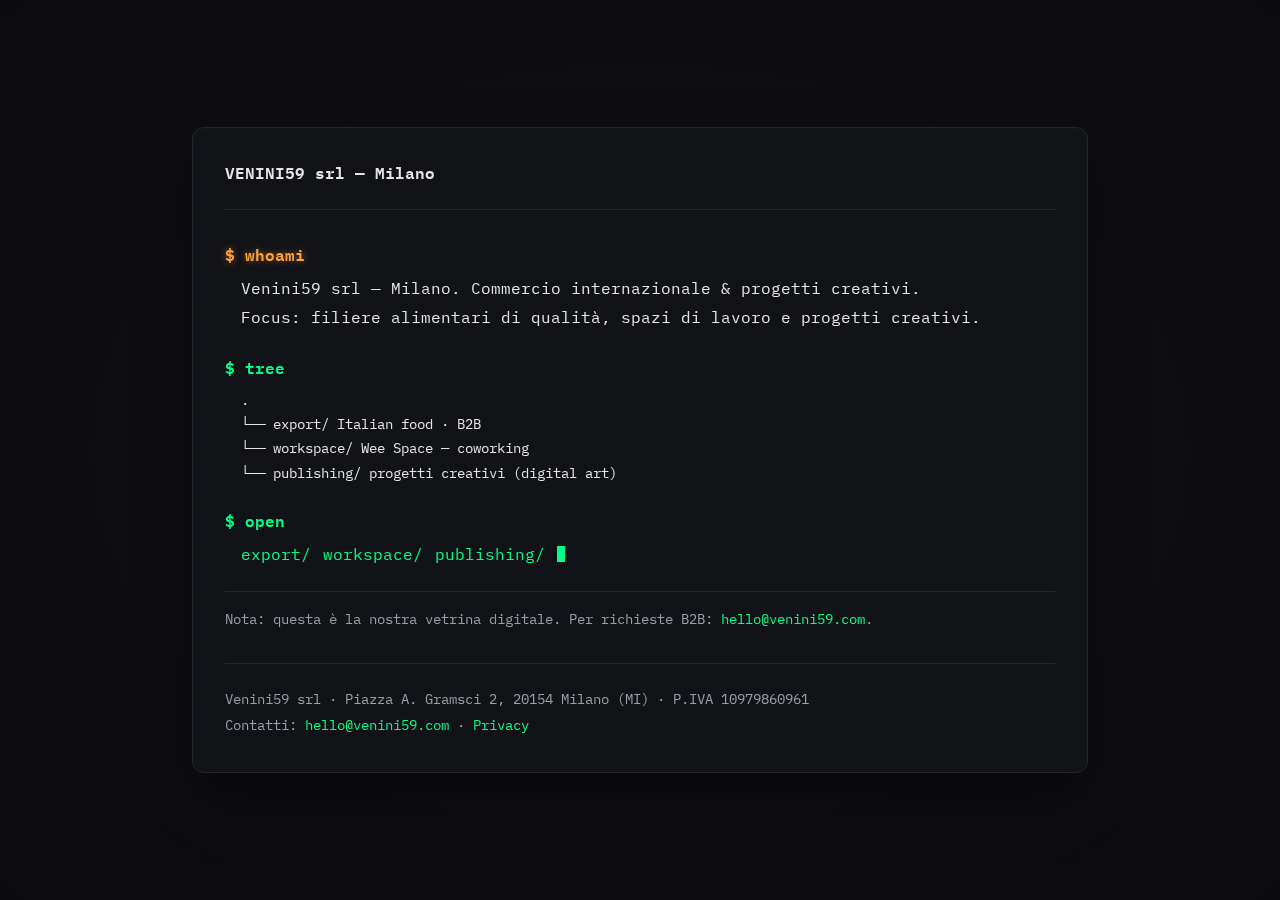
<file: static-export/index-glitched.html>
<!doctype html>
<html lang="it">
  <head>
    <meta charset="UTF-8" />
    <meta name="viewport" content="width=device-width, initial-scale=1.0" />
    <title>Venini59 srl — Milano</title>
    <meta name="description" content="Commercio internazionale di prodotti alimentari, spazi di lavoro e progetti creativi." />
    <meta name="author" content="Venini59 srl" />
    <meta name="theme-color" content="#0E0E11" />

    <link rel="preconnect" href="https://fonts.googleapis.com">
    <link rel="preconnect" href="https://fonts.gstatic.com" crossorigin>
    <link href="https://fonts.googleapis.com/css2?family=IBM+Plex+Mono:wght@400;500;600&display=swap" rel="stylesheet">

    <style>
      * {
        margin: 0;
        padding: 0;
        box-sizing: border-box;
      }

      body {
        font-family: 'IBM Plex Mono', monospace;
        font-size: 16px;
        line-height: 1.6;
        background-color: #0E0E11;
        color: #E6E6E6;
        min-height: 100vh;
        display: flex;
        align-items: center;
        justify-content: center;
        padding: 1rem;
        position: relative;
        overflow-x: hidden;
      }

      .container {
        width: 100%;
        max-width: 56rem;
        position: relative;
        z-index: 10;
      }

      .card {
        background-color: #121318;
        border: 1px solid #23252D;
        border-radius: 0.75rem;
        padding: 2rem;
        box-shadow: 0 25px 50px -12px rgba(0, 0, 0, 0.5);
        position: relative;
        transition: transform 0.05s;
      }

      /* CRT Scanlines - più evidenti */
      .card::before {
        content: '';
        position: absolute;
        top: 0;
        left: 0;
        width: 100%;
        height: 100%;
        background: repeating-linear-gradient(
          0deg,
          rgba(0, 0, 0, 0.2) 0px,
          transparent 1px,
          transparent 2px,
          rgba(0, 0, 0, 0.2) 3px
        );
        pointer-events: none;
        z-index: 1;
        opacity: 0.4;
        border-radius: 0.75rem;
        animation: scanline-drift 8s linear infinite;
      }

      @keyframes scanline-drift {
        0% { transform: translateY(0); }
        100% { transform: translateY(3px); }
      }

      /* Barre CRT orizzontali animate */
      .crt-bar {
        position: fixed;
        left: 0;
        width: 100%;
        height: 3px;
        background: linear-gradient(
          to bottom,
          transparent,
          rgba(0, 255, 136, 0.3),
          transparent
        );
        pointer-events: none;
        z-index: 9999;
        opacity: 0;
        box-shadow: 0 0 10px rgba(0, 255, 136, 0.5);
      }

      .crt-bar.active {
        animation: crt-bar-sweep 1.5s ease-out;
      }

      @keyframes crt-bar-sweep {
        0% {
          top: 0;
          opacity: 0.8;
        }
        100% {
          top: 100%;
          opacity: 0;
        }
      }

      /* Glitch barre orizzontali statiche */
      .glitch-bars {
        position: absolute;
        top: 0;
        left: 0;
        width: 100%;
        height: 100%;
        pointer-events: none;
        z-index: 100;
        opacity: 0;
        border-radius: 0.75rem;
        overflow: hidden;
      }

      .glitch-bars.active {
        opacity: 1;
      }

      .glitch-bar-segment {
        position: absolute;
        left: 0;
        width: 100%;
        height: 2px;
        background: rgba(255, 176, 0, 0.6);
        box-shadow: 0 0 8px rgba(255, 176, 0, 0.8);
      }

      .card-content {
        position: relative;
        z-index: 10;
      }

      header {
        display: flex;
        justify-content: space-between;
        align-items: center;
        margin-bottom: 2rem;
        padding-bottom: 1.5rem;
        border-bottom: 1px solid #23252D;
        flex-wrap: wrap;
        gap: 0.5rem;
      }

      h1 {
        color: #E6E6E6;
        font-weight: 600;
        font-size: 1rem;
        transition: all 0.05s;
      }

      main {
        margin-bottom: 2rem;
      }

      .command-block {
        margin-bottom: 1.5rem;
      }

      .prompt {
        color: #00FF88;
        font-weight: 600;
        margin-bottom: 0.5rem;
        transition: all 0.05s;
      }

      .output {
        padding-left: 1rem;
      }

      .output p {
        margin-bottom: 0.25rem;
        transition: all 0.05s;
      }

      .tree {
        font-family: 'IBM Plex Mono', monospace;
        font-size: 0.875rem;
        padding-left: 1rem;
      }

      .tree div {
        margin-bottom: 0.125rem;
        transition: all 0.05s;
      }

      .links-container {
        padding-left: 1rem;
        display: flex;
        flex-wrap: wrap;
        gap: 0.75rem;
        align-items: center;
      }

      a {
        color: #00FF88;
        text-decoration: none;
        transition: all 0.2s;
      }

      a:hover {
        text-decoration: underline;
        text-decoration-style: dashed;
        text-underline-offset: 4px;
      }

      .cursor {
        display: inline-block;
        width: 0.5rem;
        height: 1rem;
        background-color: #00FF88;
        animation: blink 1s infinite;
        transition: all 0.05s;
      }

      @keyframes blink {
        0%, 50% { opacity: 1; }
        51%, 100% { opacity: 0; }
      }

      .note {
        padding-top: 1rem;
        margin-top: 1.5rem;
        border-top: 1px solid #23252D;
      }

      .note p {
        color: #9AA0A6;
        font-size: 0.875rem;
      }

      footer {
        margin-top: 2rem;
        padding-top: 1.5rem;
        border-top: 1px solid #23252D;
        font-size: 0.875rem;
        color: #9AA0A6;
      }

      footer div {
        margin-bottom: 0.25rem;
      }

      /* Glitch color shift - Chromatic aberration */
      .glitch-chromatic {
        animation: chromatic-glitch 0.3s;
      }

      @keyframes chromatic-glitch {
        0%, 100% {
          text-shadow: none;
        }
        25% {
          text-shadow: 
            -2px 0 #FFB000,
            2px 0 #00FF88;
        }
        50% {
          text-shadow: 
            2px 0 #FFB000,
            -2px 0 #00FF88;
        }
        75% {
          text-shadow: 
            -1px 0 #FFB000,
            1px 0 #00FF88;
        }
      }

      /* Glitch shift orizzontale */
      .glitch-shift {
        animation: horizontal-shift 0.2s;
      }

      @keyframes horizontal-shift {
        0%, 100% {
          transform: translateX(0);
        }
        20% {
          transform: translateX(-3px);
        }
        40% {
          transform: translateX(3px);
        }
        60% {
          transform: translateX(-2px);
        }
        80% {
          transform: translateX(2px);
        }
      }

      /* Glitch amber colors */
      .glitch-amber {
        color: #FFB000 !important;
        text-shadow: 0 0 8px rgba(255, 176, 0, 0.6) !important;
      }

      .glitch-amber-prompt {
        color: #FFA040 !important;
        text-shadow: 0 0 6px rgba(255, 160, 64, 0.5) !important;
      }

      .glitch-amber-cursor {
        background-color: #FFA040 !important;
        box-shadow: 0 0 8px rgba(255, 160, 64, 0.6) !important;
      }

      /* Screen flicker */
      .screen-flicker {
        animation: flicker 0.15s;
      }

      @keyframes flicker {
        0%, 100% {
          opacity: 1;
        }
        25% {
          opacity: 0.8;
        }
        50% {
          opacity: 1;
        }
        75% {
          opacity: 0.9;
        }
      }

      /* Vignette effect durante glitch */
      body::after {
        content: '';
        position: fixed;
        top: 0;
        left: 0;
        width: 100%;
        height: 100%;
        pointer-events: none;
        background: radial-gradient(
          ellipse at center,
          transparent 0%,
          transparent 60%,
          rgba(0, 0, 0, 0.3) 100%
        );
        z-index: 1;
        opacity: 0.5;
      }

      /* Pannello di controllo nascosto */
      .glitch-control {
        position: fixed;
        bottom: 1rem;
        right: 1rem;
        background: rgba(18, 19, 24, 0.98);
        border: 1px solid #00FF88;
        border-radius: 0.5rem;
        padding: 1rem;
        font-family: 'IBM Plex Mono', monospace;
        font-size: 0.75rem;
        color: #9AA0A6;
        z-index: 10000;
        min-width: 220px;
        box-shadow: 0 0 20px rgba(0, 255, 136, 0.3);
        opacity: 0;
        transform: translateY(20px);
        pointer-events: none;
        transition: opacity 0.3s, transform 0.3s;
      }

      .glitch-control.visible {
        opacity: 1;
        transform: translateY(0);
        pointer-events: all;
      }

      .glitch-control h3 {
        color: #00FF88;
        font-size: 0.875rem;
        margin-bottom: 0.75rem;
        text-shadow: 0 0 6px rgba(0, 255, 136, 0.4);
      }

      .glitch-control label {
        display: flex;
        align-items: center;
        margin-bottom: 0.5rem;
        cursor: pointer;
        color: #E6E6E6;
      }

      .glitch-control input[type="checkbox"] {
        margin-right: 0.5rem;
        cursor: pointer;
      }

      .glitch-control input[type="range"] {
        width: 100%;
        margin-top: 0.25rem;
        cursor: pointer;
      }

      .glitch-control .hint {
        font-size: 0.65rem;
        color: #6B9DB8;
        margin-top: 0.75rem;
        padding-top: 0.5rem;
        border-top: 1px solid #23252D;
        text-align: center;
      }

      @media (max-width: 768px) {
        .card {
          padding: 1.5rem;
        }

        header {
          flex-direction: column;
          align-items: flex-start;
        }

        h1 {
          margin-bottom: 0.5rem;
        }

        /* Pannello controllo mobile */
        .glitch-control {
          bottom: 0.5rem;
          right: 0.5rem;
          left: 0.5rem;
          min-width: auto;
          font-size: 0.7rem;
          padding: 0.75rem;
        }

        .glitch-control h3 {
          font-size: 0.8rem;
        }

        /* Riduce intensità effetti su mobile */
        .crt-bar {
          height: 2px;
        }

        .glitch-bar-segment {
          height: 1px;
        }
      }
    </style>
  </head>

  <body>
    <!-- Barre CRT animate -->
    <div class="crt-bar" id="crtBar1"></div>
    <div class="crt-bar" id="crtBar2"></div>
    <div class="crt-bar" id="crtBar3"></div>

    <div class="container">
      <div class="card" id="mainCard">
        <!-- Barre glitch statiche -->
        <div class="glitch-bars" id="glitchBars">
          <div class="glitch-bar-segment" style="top: 15%;"></div>
          <div class="glitch-bar-segment" style="top: 35%;"></div>
          <div class="glitch-bar-segment" style="top: 55%;"></div>
          <div class="glitch-bar-segment" style="top: 75%;"></div>
          <div class="glitch-bar-segment" style="top: 85%;"></div>
        </div>

        <div class="card-content">
          <header>
            <h1 class="glitchable">VENINI59 srl — Milano</h1>
          </header>

          <main>
            <div class="command-block">
              <div class="prompt glitchable">$ whoami</div>
              <div class="output">
                <p class="glitchable">Venini59 srl — Milano. Commercio internazionale & progetti creativi.</p>
                <p class="glitchable">Focus: filiere alimentari di qualità, spazi di lavoro e progetti creativi.</p>
              </div>
            </div>

            <div class="command-block">
              <div class="prompt glitchable">$ tree</div>
              <div class="tree">
                <div class="glitchable">.</div>
                <div class="glitchable">└── export/ Italian food · B2B</div>
                <div class="glitchable">└── workspace/ Wee Space — coworking</div>
                <div class="glitchable">└── publishing/ progetti creativi (digital art)</div>
              </div>
            </div>

            <div class="command-block">
              <div class="prompt glitchable">$ open</div>
              <div class="links-container">
                <a href="#export" class="glitchable">export/</a>
                <a href="https://weespace.venini59.com" target="_blank" rel="noopener noreferrer" class="glitchable">workspace/</a>
                <a href="#publishing" class="glitchable">publishing/</a>
                <span class="cursor glitchable-cursor"></span>
              </div>
            </div>

            <div class="note">
              <p>
                Nota: questa è la nostra vetrina digitale. Per richieste B2B:
                <a href="mailto:hello@venini59.com">hello@venini59.com</a>.
              </p>
            </div>
          </main>

          <footer>
            <div>
              Venini59 srl · Piazza A. Gramsci 2, 20154 Milano (MI) · P.IVA 10979860961
            </div>
            <div>
              Contatti:
              <a href="mailto:hello@venini59.com">hello@venini59.com</a>
              ·
              <a href="privacy.html">Privacy</a>
            </div>
          </footer>
        </div>
      </div>
    </div>

    <!-- Pannello di controllo nascosto (Ctrl+G / Cmd+G per attivare) -->
    <div class="glitch-control" id="glitchControl">
      <h3>⚡ Glitch Control</h3>
      <label>
        <input type="checkbox" id="enableGlitch" checked>
        Enable Glitch
      </label>
      <label>
        <input type="checkbox" id="enableCRTBars" checked>
        CRT Bars
      </label>
      <label>
        <input type="checkbox" id="enableStaticBars" checked>
        Static Bars
      </label>
      <label>
        <input type="checkbox" id="enableFlicker" checked>
        Screen Flicker
      </label>
      <div style="margin-top: 0.75rem;">
        <label for="glitchFrequency" style="display: block; margin-bottom: 0.25rem;">
          Frequency: <span id="frequencyValue">Medium</span>
        </label>
        <input type="range" id="glitchFrequency" min="1" max="3" value="1">
      </div>
      <div class="hint">Press Ctrl+G (Cmd+G) to toggle</div>
    </div>

    <script>
      const glitchables = document.querySelectorAll('.glitchable');
      const glitchableCursors = document.querySelectorAll('.glitchable-cursor');
      const mainCard = document.getElementById('mainCard');
      const glitchBars = document.getElementById('glitchBars');
      const crtBars = [
        document.getElementById('crtBar1'),
        document.getElementById('crtBar2'),
        document.getElementById('crtBar3')
      ];

      // Funzione per attivare barra CRT sweep
      function activateCRTBar() {
        const bar = crtBars[Math.floor(Math.random() * crtBars.length)];
        bar.classList.add('active');
        setTimeout(() => {
          bar.classList.remove('active');
        }, 1500);
      }

      // Funzione per mostrare barre glitch statiche
      function showGlitchBars() {
        glitchBars.classList.add('active');
        setTimeout(() => {
          glitchBars.classList.remove('active');
        }, 100 + Math.random() * 100);
      }

      // Funzione per screen flicker
      function screenFlicker() {
        mainCard.classList.add('screen-flicker');
        setTimeout(() => {
          mainCard.classList.remove('screen-flicker');
        }, 150);
      }

      // Funzione glitch completo su elemento
      function fullGlitch(element) {
        const isPrompt = element.classList.contains('prompt');
        const isCursor = element.classList.contains('glitchable-cursor');
        
        // Cambio colore
        if (isCursor) {
          element.classList.add('glitch-amber-cursor');
        } else if (isPrompt) {
          element.classList.add('glitch-amber-prompt');
        } else {
          element.classList.add('glitch-amber');
        }

        // Chromatic aberration
        if (!isCursor && Math.random() > 0.5) {
          element.classList.add('glitch-chromatic');
        }

        // Shift orizzontale
        if (Math.random() > 0.6) {
          element.classList.add('glitch-shift');
        }

        // Durata glitch
        const duration = 80 + Math.random() * 120;
        
        setTimeout(() => {
          element.classList.remove('glitch-amber', 'glitch-amber-prompt', 'glitch-amber-cursor');
          element.classList.remove('glitch-chromatic');
          element.classList.remove('glitch-shift');
        }, duration);
      }

      // Glitch multiplo coordinato
      function multiGlitch() {
        // Numero di elementi da glitchare contemporaneamente
        const count = 2 + Math.floor(Math.random() * 4);
        const shuffled = Array.from(glitchables).sort(() => Math.random() - 0.5);
        
        for (let i = 0; i < Math.min(count, shuffled.length); i++) {
          setTimeout(() => {
            fullGlitch(shuffled[i]);
          }, i * 30); // Leggero delay tra elementi
        }

        // Occasionalmente glitch anche il cursor
        if (Math.random() > 0.7) {
          glitchableCursors.forEach(cursor => {
            setTimeout(() => {
              fullGlitch(cursor);
            }, Math.random() * 100);
          });
        }
      }

      // Glitch sequence completa
      function glitchSequence() {
        // 1. Barre CRT
        if (Math.random() > 0.3) {
          activateCRTBar();
        }

        // 2. Multi glitch elementi
        multiGlitch();

        // 3. Barre glitch statiche
        if (Math.random() > 0.5) {
          setTimeout(() => {
            showGlitchBars();
          }, 50);
        }

        // 4. Screen flicker occasionale
        if (Math.random() > 0.7) {
          setTimeout(() => {
            screenFlicker();
          }, 100);
        }
      }

      // Scheduler glitch - più frequente per essere chiaramente intenzionale
      function scheduleNextGlitch() {
        // Glitch ogni 1.5-3.5 secondi (più frequente)
        const delay = 1500 + Math.random() * 2000;
        setTimeout(() => {
          glitchSequence();
          scheduleNextGlitch();
        }, delay);
      }

      // Avvia dopo un breve delay iniziale
      setTimeout(() => {
        scheduleNextGlitch();
      }, 1000);

      // Glitch iniziale di benvenuto
      setTimeout(() => {
        glitchSequence();
      }, 500);

      // ===== CONTROLLI E OTTIMIZZAZIONI =====

      // Riferimenti controlli
      const glitchControl = document.getElementById('glitchControl');
      const enableGlitch = document.getElementById('enableGlitch');
      const enableCRTBars = document.getElementById('enableCRTBars');
      const enableStaticBars = document.getElementById('enableStaticBars');
      const enableFlicker = document.getElementById('enableFlicker');
      const glitchFrequency = document.getElementById('glitchFrequency');
      const frequencyValue = document.getElementById('frequencyValue');

      // Mobile detection
      const isMobile = /Android|webOS|iPhone|iPad|iPod|BlackBerry|IEMobile|Opera Mini/i.test(navigator.userAgent) || window.innerWidth < 768;

      // Ottimizzazioni mobile
      if (isMobile) {
        // Riduce frequenza glitch su mobile
        glitchFrequency.value = 1;
        frequencyValue.textContent = 'Low (Mobile)';
        
        // Disabilita effetti pesanti su mobile
        enableCRTBars.checked = false;
        enableFlicker.checked = false;
      }

      // Keyboard shortcut: Ctrl+G o Cmd+G
      document.addEventListener('keydown', (e) => {
        if ((e.ctrlKey || e.metaKey) && e.key === 'g') {
          e.preventDefault();
          glitchControl.classList.toggle('visible');
        }
      });

      // Slider frequency
      glitchFrequency.addEventListener('input', (e) => {
        const value = parseInt(e.target.value);
        if (value === 1) {
          frequencyValue.textContent = 'Low';
        } else if (value === 2) {
          frequencyValue.textContent = 'Medium';
        } else {
          frequencyValue.textContent = 'High';
        }
      });

      // Modifica funzioni per rispettare i controlli
      const originalActivateCRTBar = activateCRTBar;
      activateCRTBar = function() {
        if (enableCRTBars.checked) originalActivateCRTBar();
      };

      const originalShowGlitchBars = showGlitchBars;
      showGlitchBars = function() {
        if (enableStaticBars.checked) originalShowGlitchBars();
      };

      const originalScreenFlicker = screenFlicker;
      screenFlicker = function() {
        if (enableFlicker.checked) originalScreenFlicker();
      };

      const originalGlitchSequence = glitchSequence;
      glitchSequence = function() {
        if (enableGlitch.checked) originalGlitchSequence();
      };

      // Modifica scheduler per rispettare frequency
      const originalScheduleNextGlitch = scheduleNextGlitch;
      scheduleNextGlitch = function() {
        let baseDelay, randomRange;
        const freq = parseInt(glitchFrequency.value);
        
        if (freq === 1) {
          // Low: 3-6 secondi
          baseDelay = 3000;
          randomRange = 3000;
        } else if (freq === 2) {
          // Medium: 1.5-3.5 secondi (default)
          baseDelay = 1500;
          randomRange = 2000;
        } else {
          // High: 0.8-2 secondi
          baseDelay = 800;
          randomRange = 1200;
        }
        
        const delay = baseDelay + Math.random() * randomRange;
        setTimeout(() => {
          glitchSequence();
          scheduleNextGlitch();
        }, delay);
      };

      // Riavvia scheduler con nuove impostazioni
      scheduleNextGlitch();
    </script>
  </body>
</html>
</file>
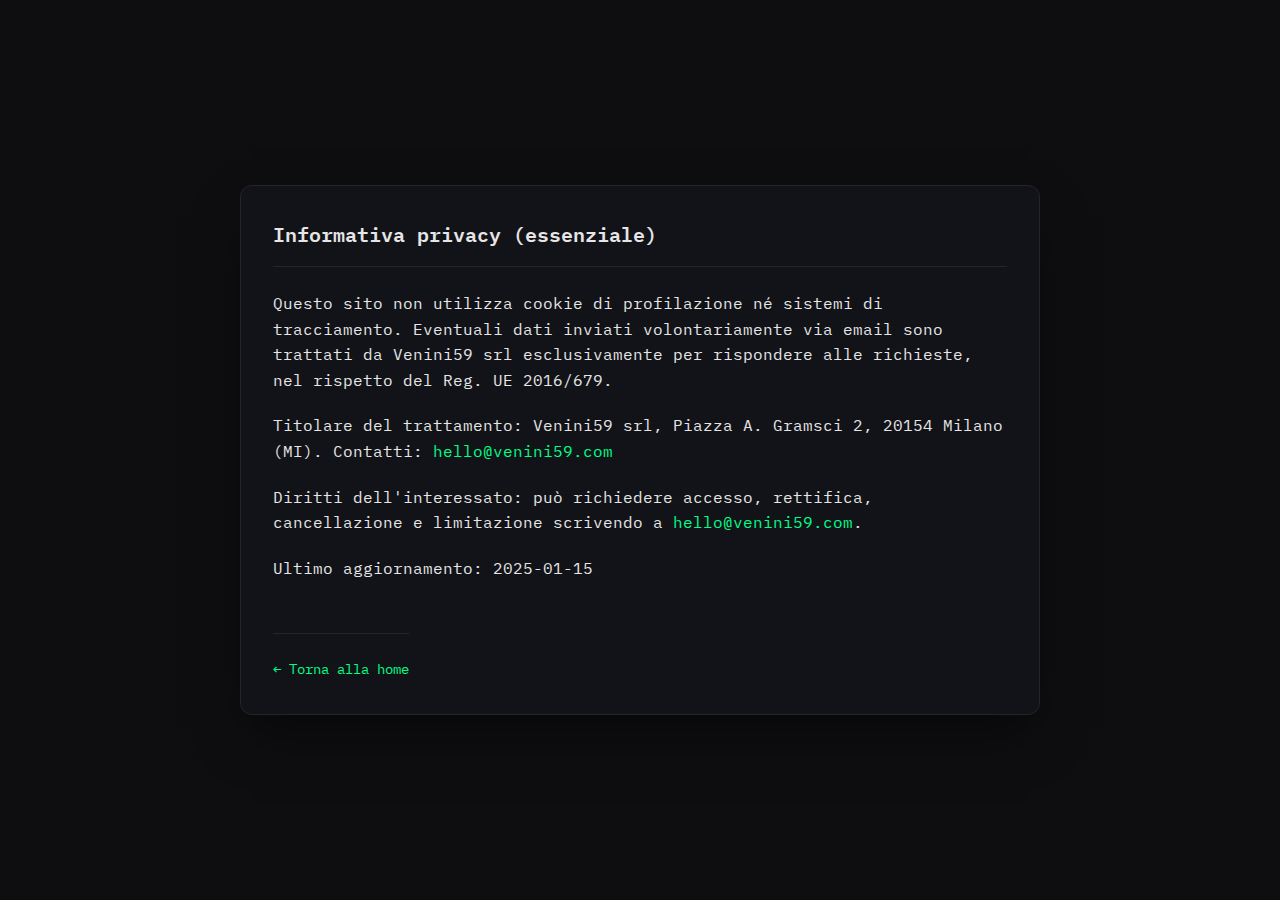
<file: static-export/privacy.html>
<!doctype html>
<html lang="it">
  <head>
    <meta charset="UTF-8" />
    <meta name="viewport" content="width=device-width, initial-scale=1.0" />
    <title>Privacy — Venini59 srl</title>
    <meta name="description" content="Informativa privacy di Venini59 srl" />
    <meta name="theme-color" content="#0E0E11" />

    <link rel="preconnect" href="https://fonts.googleapis.com">
    <link rel="preconnect" href="https://fonts.gstatic.com" crossorigin>
    <link href="https://fonts.googleapis.com/css2?family=IBM+Plex+Mono:wght@400;500;600&display=swap" rel="stylesheet">

    <style>
      * {
        margin: 0;
        padding: 0;
        box-sizing: border-box;
      }

      body {
        font-family: 'IBM Plex Mono', monospace;
        font-size: 16px;
        line-height: 1.6;
        background-color: #0E0E11;
        color: #E6E6E6;
        min-height: 100vh;
        display: flex;
        align-items: center;
        justify-content: center;
        padding: 1rem;
      }

      .container {
        width: 100%;
        max-width: 50rem;
      }

      .card {
        background-color: #121318;
        border: 1px solid #23252D;
        border-radius: 0.75rem;
        padding: 2rem;
        box-shadow: 0 25px 50px -12px rgba(0, 0, 0, 0.5);
        position: relative;
      }

      /* CRT Effect */
      .card::before {
        content: '';
        position: absolute;
        top: 0;
        left: 0;
        width: 100%;
        height: 100%;
        background: repeating-linear-gradient(
          0deg,
          rgba(0, 0, 0, 0.15) 0px,
          transparent 1px,
          transparent 2px,
          rgba(0, 0, 0, 0.15) 3px
        );
        pointer-events: none;
        z-index: 1;
        opacity: 0.3;
        border-radius: 0.75rem;
      }

      .card-content {
        position: relative;
        z-index: 10;
      }

      h1 {
        color: #E6E6E6;
        font-weight: 600;
        font-size: 1.25rem;
        margin-bottom: 1.5rem;
        padding-bottom: 1rem;
        border-bottom: 1px solid #23252D;
      }

      p {
        margin-bottom: 1.25rem;
        color: #E6E6E6;
      }

      a {
        color: #00FF88;
        text-decoration: none;
        transition: all 0.2s;
      }

      a:hover {
        text-decoration: underline;
        text-decoration-style: dashed;
        text-underline-offset: 2px;
      }

      .back-link {
        display: inline-block;
        margin-top: 2rem;
        padding-top: 1.5rem;
        border-top: 1px solid #23252D;
        color: #9AA0A6;
        font-size: 0.875rem;
      }

      @media (max-width: 768px) {
        .card {
          padding: 1.5rem;
        }
      }
    </style>
  </head>

  <body>
    <div class="container">
      <div class="card">
        <div class="card-content">
          <h1>Informativa privacy (essenziale)</h1>

          <p>
            Questo sito non utilizza cookie di profilazione né sistemi di tracciamento. 
            Eventuali dati inviati volontariamente via email sono trattati da Venini59 srl 
            esclusivamente per rispondere alle richieste, nel rispetto del Reg. UE 2016/679.
          </p>

          <p>
            Titolare del trattamento: Venini59 srl, Piazza A. Gramsci 2, 20154 Milano (MI). 
            Contatti: <a href="mailto:hello@venini59.com">hello@venini59.com</a>
          </p>

          <p>
            Diritti dell'interessato: può richiedere accesso, rettifica, cancellazione e 
            limitazione scrivendo a <a href="mailto:hello@venini59.com">hello@venini59.com</a>.
          </p>

          <p>
            Ultimo aggiornamento: 2025-01-15
          </p>

          <div class="back-link">
            <a href="index.html">← Torna alla home</a>
          </div>
        </div>
      </div>
    </div>
  </body>
</html>
</file>
